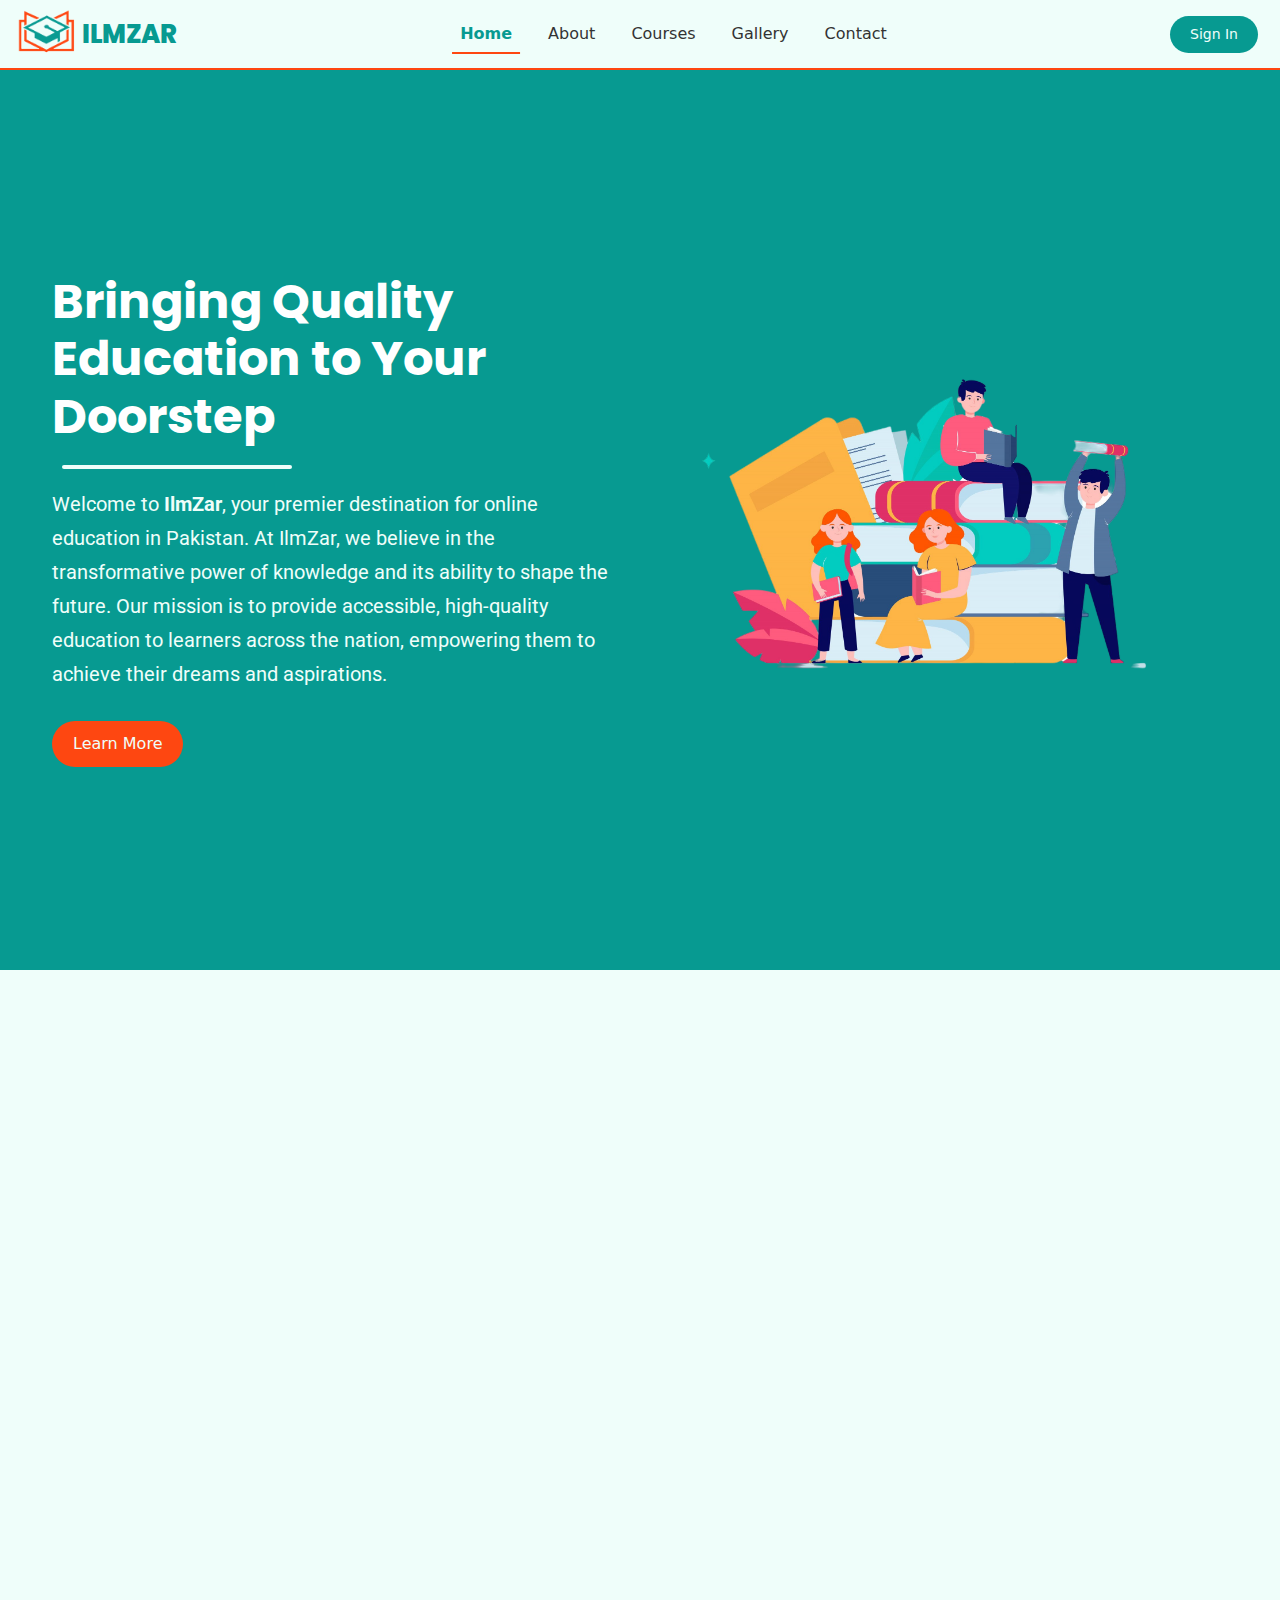
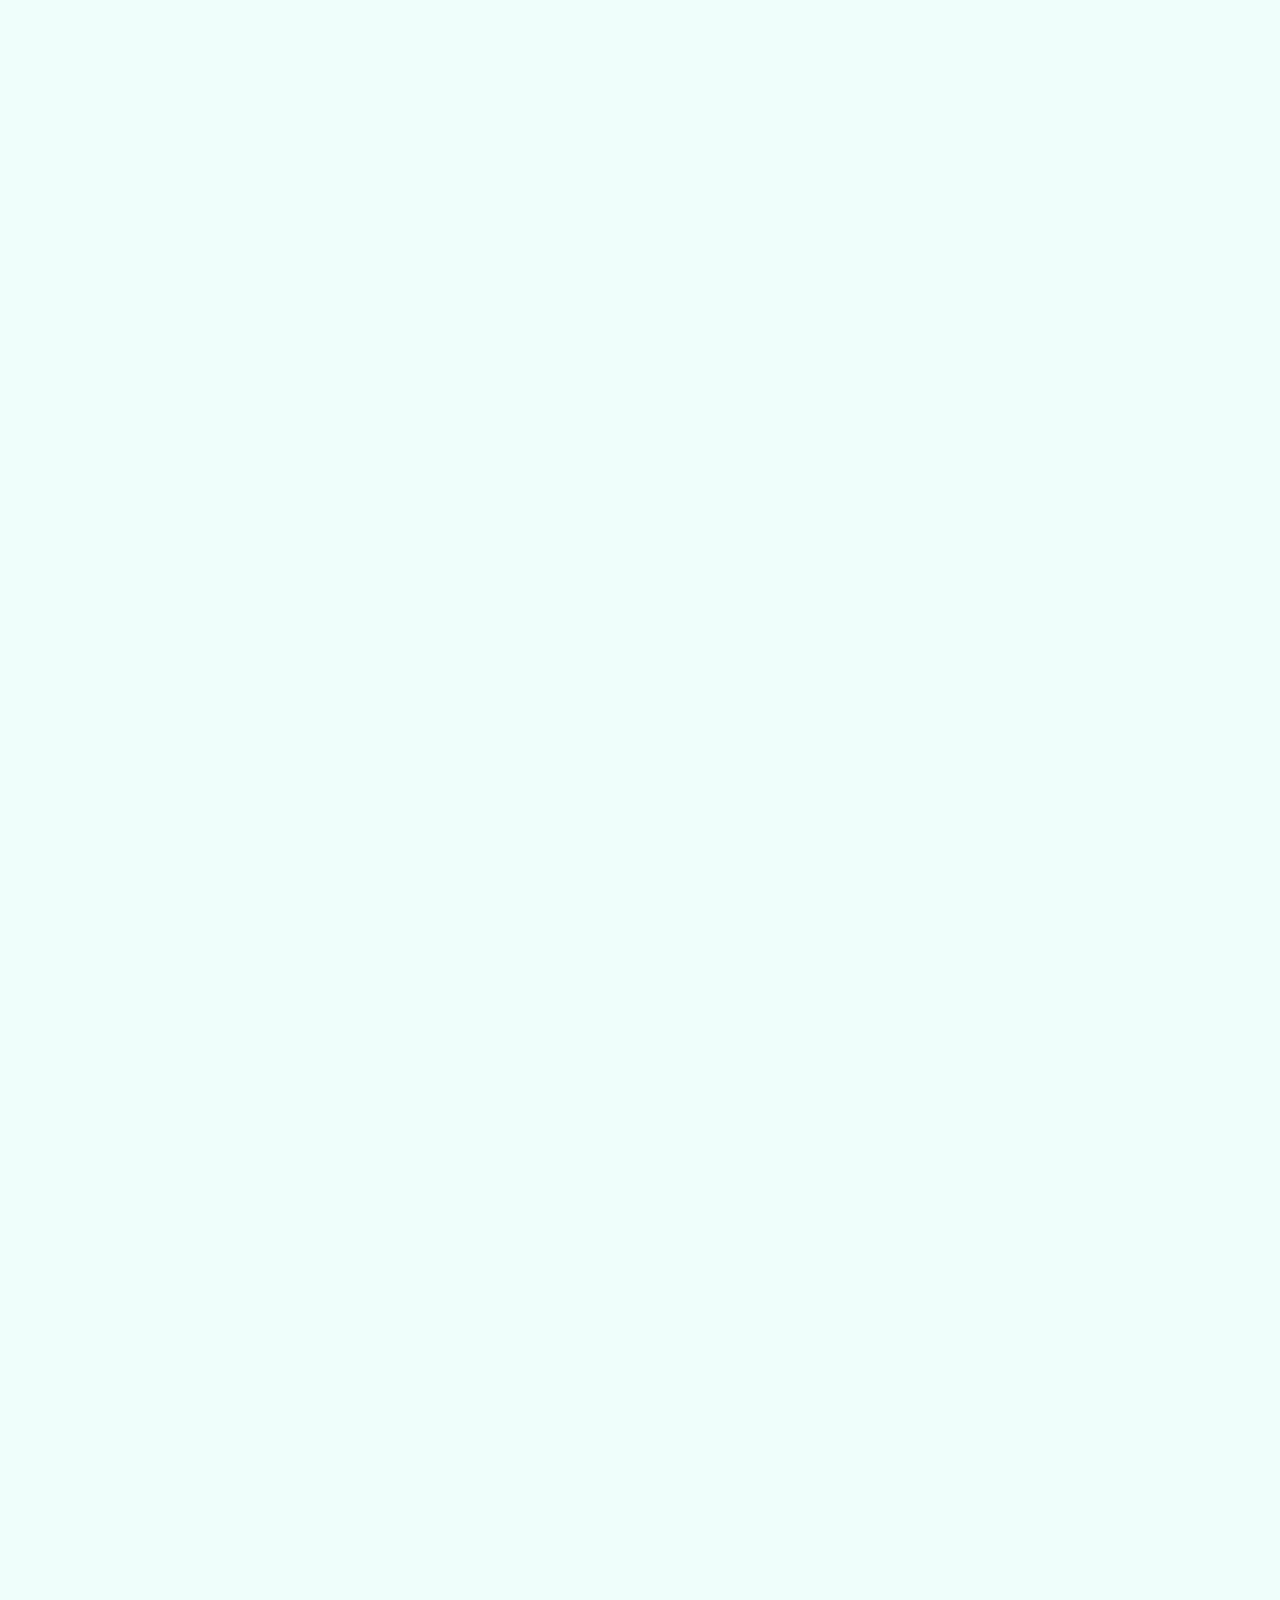
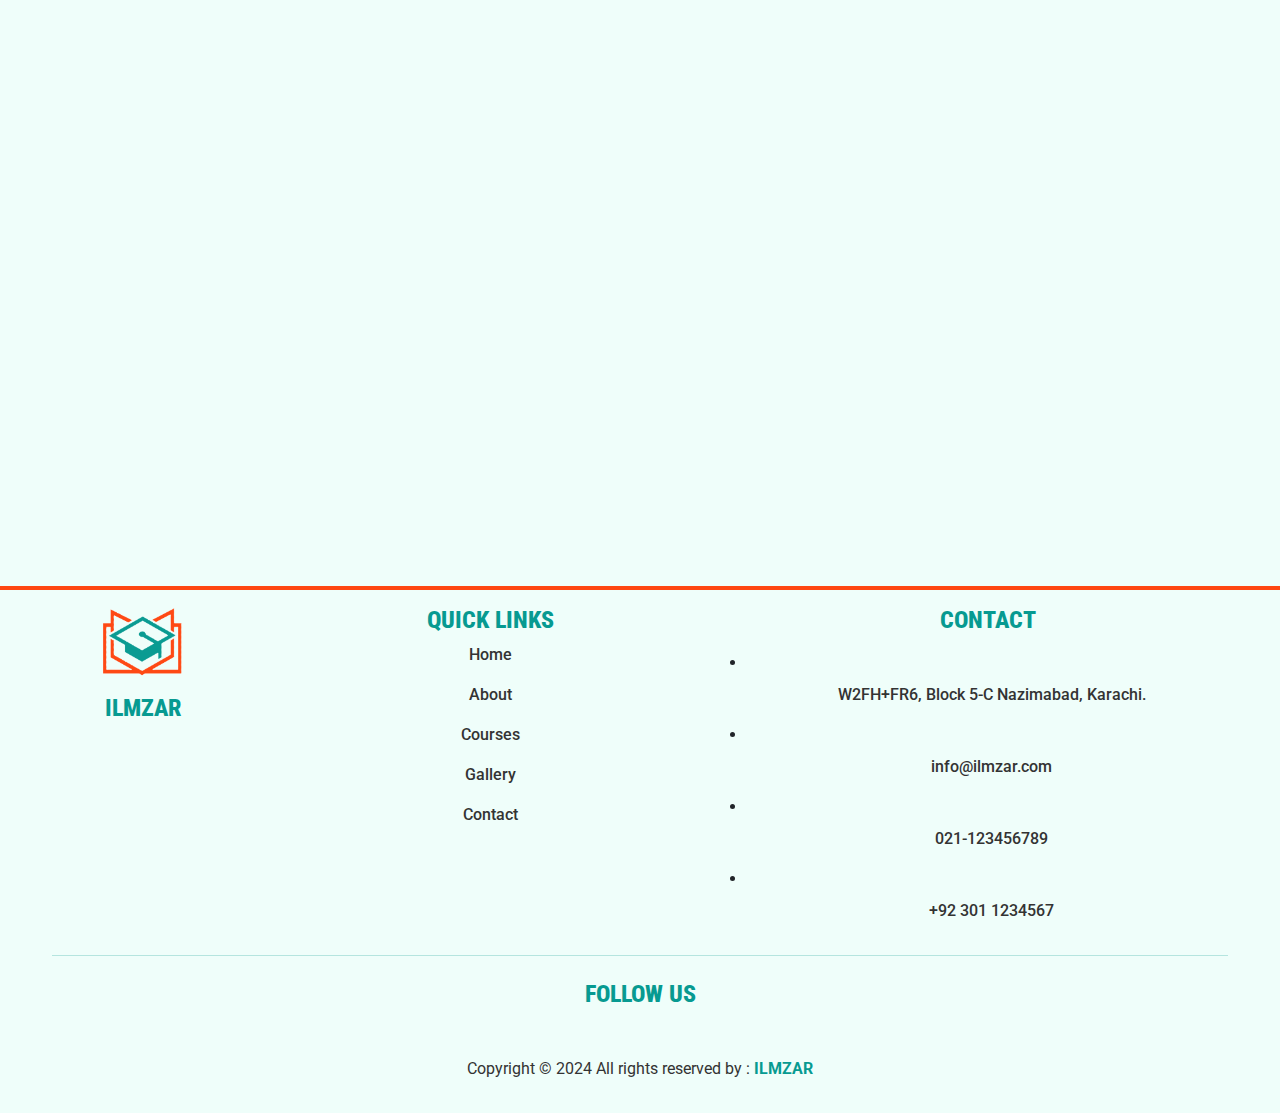
<file: index.html>
<!DOCTYPE html>
<html lang="en">
  <head>
    <meta charset="UTF-8" />
    <meta name="viewport" content="width=device-width, initial-scale=1.0" />
    <!-- FontAwesome CDN -->
    <link
      rel="stylesheet"
      href="https://cdnjs.cloudflare.com/ajax/libs/font-awesome/6.6.0/css/all.min.css"
      integrity="sha512-Kc323vGBEqzTmouAECnVceyQqyqdsSiqLQISBL29aUW4U/M7pSPA/gEUZQqv1cwx4OnYxTxve5UMg5GT6L4JJg=="
      crossorigin="anonymous"
      referrerpolicy="no-referrer"
    />
    <!-- Google Fonts -->
    <link rel="preconnect" href="https://fonts.googleapis.com" />
    <link rel="preconnect" href="https://fonts.gstatic.com" crossorigin />
    <link
      href="https://fonts.googleapis.com/css2?family=Poppins:ital,wght@0,100;0,200;0,300;0,400;0,500;0,600;0,700;0,800;0,900;1,100;1,200;1,300;1,400;1,500;1,600;1,700;1,800;1,900&family=Roboto+Condensed:ital,wght@0,100..900;1,100..900&family=Roboto:ital,wght@0,100;0,300;0,400;0,500;0,700;0,900;1,100;1,300;1,400;1,500;1,700;1,900&display=swap"
      rel="stylesheet"
    />
    <!-- Bootstrap CDN -->
    <link
      href="https://cdn.jsdelivr.net/npm/bootstrap@5.3.3/dist/css/bootstrap.min.css"
      rel="stylesheet"
      integrity="sha384-QWTKZyjpPEjISv5WaRU9OFeRpok6YctnYmDr5pNlyT2bRjXh0JMhjY6hW+ALEwIH"
      crossorigin="anonymous"
    />
    <!-- Animate.css -->
    <link
      href="https://cdnjs.cloudflare.com/ajax/libs/animate.css/4.1.1/animate.min.css"
      rel="stylesheet"
    />
    <!-- Custom CSS -->
    <link rel="stylesheet" href="./css/main.css" />
    <!-- Title Logo -->
    <link rel="icon" href="./images/mini-logo.png" type="image/x-icon" />
    <title>IlmZar | Bringing Quality Education to Your Doorstep</title>
  </head>

  <body>
    <!-- NavBar Start -->
    <nav class="navbar navbar-expand-lg absolute-top">
      <div class="container-fluid">
        <a class="navbar-brand" href="index.html">
          <img src="./images/logo.png" alt="Logo" class="brand-logo" />
          ILMZAR
        </a>
        <div
          class="offcanvas offcanvas-end"
          id="offcanvasNavbar"
          aria-labelledby="offcanvasNavbarLabel"
        >
          <div class="offcanvas-header">
            <h5 class="offcanvas-title" id="offcanvasNavbarLabel">IlmZar</h5>
            <button
              type="button"
              class="btn-close"
              data-bs-dismiss="offcanvas"
              aria-label="Close"
            ></button>
          </div>
          <div class="offcanvas-body">
            <ul class="navbar-nav justify-content-center flex-grow-1 pe-3">
              <li class="nav-item">
                <a
                  class="nav-link fw-bold active"
                  aria-current="page"
                  href="index.html"
                  >Home</a
                >
              </li>
              <li class="nav-item">
                <a class="nav-link" href="about.html">About</a>
              </li>
              <li class="nav-item">
                <a class="nav-link" href="courses.html">Courses</a>
              </li>
              <li class="nav-item">
                <a class="nav-link" href="gallery.html">Gallery</a>
              </li>
              <li class="nav-item">
                <a class="nav-link" href="contact.html">Contact</a>
              </li>
            </ul>
          </div>
        </div>
        <div class="d-flex align-items-center">
          <a href="signin.html" class="signin-button" target="_blank"
            >Sign In</a
          >
          <button
            class="navbar-toggler"
            type="button"
            data-bs-toggle="offcanvas"
            data-bs-target="#offcanvasNavbar"
            aria-controls="offcanvasNavbar"
            aria-label="Toggle navigation"
          >
            <span class="navbar-toggler-icon"></span>
          </button>
        </div>
      </div>
    </nav>
    <!-- NavBar End-->

    <!-- Hero Section -->
    <section class="hero-section">
      <div class="container">
        <div class="row">
          <div
            class="col-12 col-lg-6 order-lg-2 wow animate__animated animate__fadeInRightBig"
            data-wow-delay="0.9s"
          >
            <img
              src="images/hero.png"
              class="hero-img img-fluid"
              alt="Educational Resources"
            />
          </div>
          <div
            class="col-12 col-lg-6 order-lg-1 wow animate__animated animate__fadeInLeftBig"
            data-wow-delay="0.5s"
          >
            <h1 class="text-white fw-bold display-4">
              Bringing Quality Education to Your Doorstep
            </h1>
            <p>
              Welcome to <strong>IlmZar</strong>, your premier destination for
              online education in Pakistan. At IlmZar, we believe in the
              transformative power of knowledge and its ability to shape the
              future. Our mission is to provide accessible, high-quality
              education to learners across the nation, empowering them to
              achieve their dreams and aspirations.
            </p>
            <a href="about.html" class="btn">Learn More</a>
          </div>
        </div>
      </div>
    </section>
    <!-- Hero Section -->

    <!-- Team Member Start -->
    <div class="container mt-5">
      <h1
        class="heading-title wow animate__animated animate__zoomIn"
        data-wow-delay="0.3s"
      >
        Meet Our Team
      </h1>
      <div class="row">
        <div
          class="col-md-6 mb-4 wow animate__animated animate__zoomIn"
          data-wow-delay="0.5s"
        >
          <div class="card team-card">
            <img
              src="./images/teammember.png"
              class="card-img-top"
              alt="Team Member 1"
            />
            <div class="card-body text-center">
              <h4 class="card-title">Shahroze Ayyaz Khan</h4>
              <p class="position">Team Leader</p>
              <p class="description">
                Shahroze Ayyaz Khan is our inspiring leader, guiding us with his
                passion and dedication. He created our homepage, about, course and contact
                page, making sure they are welcoming and easy to navigate.
              </p>
            </div>
          </div>
        </div>

        <div
          class="col-md-6 mb-4 wow animate__animated animate__zoomIn"
          data-wow-delay="0.9s"
        >
          <div class="card team-card">
            <img
              src="./images/teammember.png"
              class="card-img-top"
              alt="Team Member 3"
            />
            <div class="card-body text-center">
              <h4 class="card-title">Fahad Khan</h4>
              <p class="position">Team Member</p>
              <p class="description">
                Fahad Khan is our go-to person for making things interactive and
                fun. He built our gallery and signin/signout pages, ensuring
                everyone has a smooth and enjoyable experience.
              </p>
            </div>
          </div>
        </div>
      </div>
    </div>

    <!-- Team Member -->

    <!-- Courses -->
    <section id="course">
      <div class="container py-5">
        <h1
          class="heading-title wow animate__animated animate__zoomIn"
          data-wow-delay="0.3s"
        >
          Popular Courses
        </h1>
        <div class="row row-cols-1 row-cols-md-2 row-cols-lg-3 g-4">
          <div
            class="col wow animate__animated animate__zoomIn"
            data-wow-delay="0.5s"
          >
            <div class="card course-card">
              <img
                src="./images/courses/Web Development.png"
                class="card-img-top"
                alt="Course 1"
              />
              <div class="price-circle">Rs2000</div>
              <div class="card-body course-card-body">
                <h5 class="card-title">Web Development Bootcamp</h5>
                <p class="card-text">
                  Learn the fundamentals of web development including HTML, CSS,
                  and JavaScript. Build real-world projects and become a web
                  developer.
                </p>
              </div>
              <div class="card-footer course-card-footer">
                <a href="#" class="btn">Learn More</a>
              </div>
            </div>
          </div>
          <div
            class="col wow animate__animated animate__zoomIn"
            data-wow-delay="0.7s"
          >
            <div class="card course-card">
              <img
                src="./images/courses/Cyber Security Fundamentals.png"
                class="card-img-top"
                alt="Course 2"
              />
              <div class="price-circle">Rs2500</div>
              <div class="card-body course-card-body">
                <h5 class="card-title">Cyber Security Fundamentals</h5>
                <p class="card-text">
                  Understand the basics of cyber security. Learn about network
                  security, threat analysis, and how to protect against cyber
                  threats.
                </p>
              </div>
              <div class="card-footer course-card-footer">
                <a href="#" class="btn">Learn More</a>
              </div>
            </div>
          </div>
          <div
            class="col wow animate__animated animate__zoomIn"
            data-wow-delay="0.9s"
          >
            <div class="card course-card">
              <img
                src="./images/courses/Graphic Design Essentials.png"
                class="card-img-top"
                alt="Course 3"
              />
              <div class="price-circle">Rs2500</div>
              <div class="card-body course-card-body">
                <h5 class="card-title">Graphic Design Essentials</h5>
                <p class="card-text">
                  Learn the principles of graphic design, including typography,
                  color theory, and digital illustration. Create stunning
                  visuals for various media.
                </p>
              </div>
              <div class="card-footer course-card-footer">
                <a href="#" class="btn">Learn More</a>
              </div>
            </div>
          </div>
        </div>
      </div>
    </section>

    <!-- Courses -->

    <!-- How It Works -->
    <section class="how-it-works">
      <div class="container mt-5 text-center">
        <h1
          class="heading-title wow animate__animated animate__zoomIn"
          data-wow-delay="0.3s"
        >
          How It Works
        </h1>
        <div class="row">
          <div
            class="col-md-4 wow animate__animated animate__zoomIn"
            data-wow-delay="0.5s"
          >
            <div class="step-item">
              <div class="step-icon"><i class="fas fa-book-open"></i></div>
              <h3>Step 1</h3>
              <p>Choose your course.</p>
            </div>
          </div>
          <div
            class="col-md-4 wow animate__animated animate__zoomIn"
            data-wow-delay="0.7s"
          >
            <div class="step-item">
              <div class="step-icon"><i class="fas fa-user-graduate"></i></div>
              <h3>Step 2</h3>
              <p>Enroll and start learning.</p>
            </div>
          </div>
          <div
            class="col-md-4 wow animate__animated animate__zoomIn"
            data-wow-delay="0.9s"
          >
            <div class="step-item">
              <div class="step-icon"><i class="fas fa-certificate"></i></div>
              <h3>Step 3</h3>
              <p>Complete the course and get certified.</p>
            </div>
          </div>
        </div>
      </div>
    </section>

    <!-- Testimonials -->
    <section
      class="testimonial-section mt-5 wow animate__animated animate__zoomIn"
      data-wow-delay="0.1s"
    >
      <div class="testimonial-overlay"></div>
      <div class="container testimonial-content">
        <h1
          class="heading-title-light wow animate__animated animate__zoomIn"
          data-wow-delay="0.3s"
        >
          Testimonials
        </h1>
        <div class="row">
          <div
            class="col-md-4 wow animate__animated animate__zoomIn"
            data-wow-delay="0.5s"
          >
            <div class="testimonial-item">
              <img src="./images/male-avator.jpg" alt="Person 1" />
              <blockquote>
                "This course transformed my career. The instructors were
                incredibly knowledgeable and supportive throughout."
              </blockquote>
              <cite>John Doe, Web Developer</cite>
            </div>
          </div>
          <div
            class="col-md-4 wow animate__animated animate__zoomIn"
            data-wow-delay="0.7s"
          >
            <div class="testimonial-item">
              <img src="./images/female-avator.jpg" alt="Person 2" />
              <blockquote>
                "An amazing learning experience! The hands-on projects helped me
                gain practical skills quickly."
              </blockquote>
              <cite>Jane Smith, Data Scientist</cite>
            </div>
          </div>
          <div
            class="col-md-4 wow animate__animated animate__zoomIn"
            data-wow-delay="0.9s"
          >
            <div class="testimonial-item">
              <img src="/images/male-avator.jpg" alt="Person 3" />
              <blockquote>
                "Highly recommended for anyone looking to advance their skills.
                The support and resources were top-notch."
              </blockquote>
              <cite>Michael Brown, Cyber Security Expert</cite>
            </div>
          </div>
        </div>
      </div>
    </section>
    <!-- Testimonials -->

    <!--Footer Start-->
    <div id="footer" class="container-fluid pt-3 pb-3">
      <div class="container text-center">
        <div class="row g-3">
          <div class="col-lg-2 col-xl-2 col-md-2 col-sm-6 mx-auto mt-3">
            <img
              class="footer-logo img-fluid"
              src="images/logo.png"
              alt="No Image Found"
            />
            <h4 class="footer-heading mt-2">ILMZAR</h4>
          </div>

          <div class="col-lg-5 col-xl-5 col-md-5 col-sm-6 mx-auto mt-3">
            <h4 class="footer-heading">Quick Links</h4>
            <p class="footer-text"><a href="index.html">Home</a></p>
            <p class="footer-text"><a href="about.html">About</a></p>
            <p class="footer-text"><a href="courses.html">Courses</a></p>
            <p class="footer-text"><a href="gallery.html">Gallery</a></p>
            <p class="footer-text"><a href="contact.html">Contact</a></p>
          </div>

          <div class="col-lg-5 col-xl-5 col-md-5 col-sm-6 mx-auto mt-3">
            <h4 class="footer-heading">Contact</h4>
            <p>
              <li class="fas fa-home mb-2 mr-3 footer-icon"></li>
              <span class="footer-text ms-2"
                >W2FH+FR6, Block 5-C Nazimabad, Karachi.</span
              >
            </p>
            <p>
              <li class="fas fa-envelope mb-2 mr-3 footer-icon"></li>
              <span class="footer-text ms-2">info@ilmzar.com</span>
            </p>
            <p>
              <li class="fas fa-phone mb-2 mr-3 footer-icon"></li>
              <span class="footer-text ms-2">021-123456789</span>
            </p>
            <p>
              <li class="fas fa-mobile mb-2 mr-3 footer-icon"></li>
              <span class="footer-text ms-2">+92 301 1234567</span>
            </p>
          </div>
        </div>
        <hr class="horizon mb-4" />

        <!-- Social Media Links Start -->
        <div class="row d-flex justify-content-center mb-4">
          <div class="col-auto">
            <h4 class="footer-heading">Follow Us</h4>
            <div class="social-media-links">
              <a
                href="https://facebook.com"
                class="social-icon facebook"
                target="_blank"
              >
                <i class="fab fa-facebook-f"></i>
              </a>
              <a
                href="https://twitter.com"
                class="social-icon twitter"
                target="_blank"
              >
                <i class="fab fa-twitter"></i>
              </a>
              <a
                href="https://instagram.com"
                class="social-icon instagram"
                target="_blank"
              >
                <i class="fab fa-instagram"></i>
              </a>
              <a
                href="https://linkedin.com"
                class="social-icon linkedin"
                target="_blank"
              >
                <i class="fab fa-linkedin-in"></i>
              </a>
            </div>
          </div>
        </div>
        <!-- Social Media Links End -->

        <div class="row d-flex justify-content-center">
          <div>
            <p class="Copyright">
              Copyright &copy; 2024 All rights reserved by :
              <strong class="footer-name">ILMZAR</strong>
            </p>
          </div>
        </div>
      </div>
    </div>
    <!--Footer End-->

    <script
      src="https://cdn.jsdelivr.net/npm/bootstrap@5.3.3/dist/js/bootstrap.bundle.min.js"
      integrity="sha384-YvpcrYf0tY3lHB60NNkmXc5s9fDVZLESaAA55NDzOxhy9GkcIdslK1eN7N6jIeHz"
      crossorigin="anonymous"
    ></script>
    <script
      src="https://cdnjs.cloudflare.com/ajax/libs/jquery/3.7.1/jquery.min.js"
      integrity="sha512-v2CJ7UaYy4JwqLDIrZUI/4hqeoQieOmAZNXBeQyjo21dadnwR+8ZaIJVT8EE2iyI61OV8e6M8PP2/4hpQINQ/g=="
      crossorigin="anonymous"
      referrerpolicy="no-referrer"
    ></script>
    <!--JS Libraries-->
    <!-- WOW.js -->
    <script src="https://cdnjs.cloudflare.com/ajax/libs/wow/1.1.2/wow.min.js"></script>
    <script>
      new WOW().init();
    </script>
  </body>
</html>
</file>
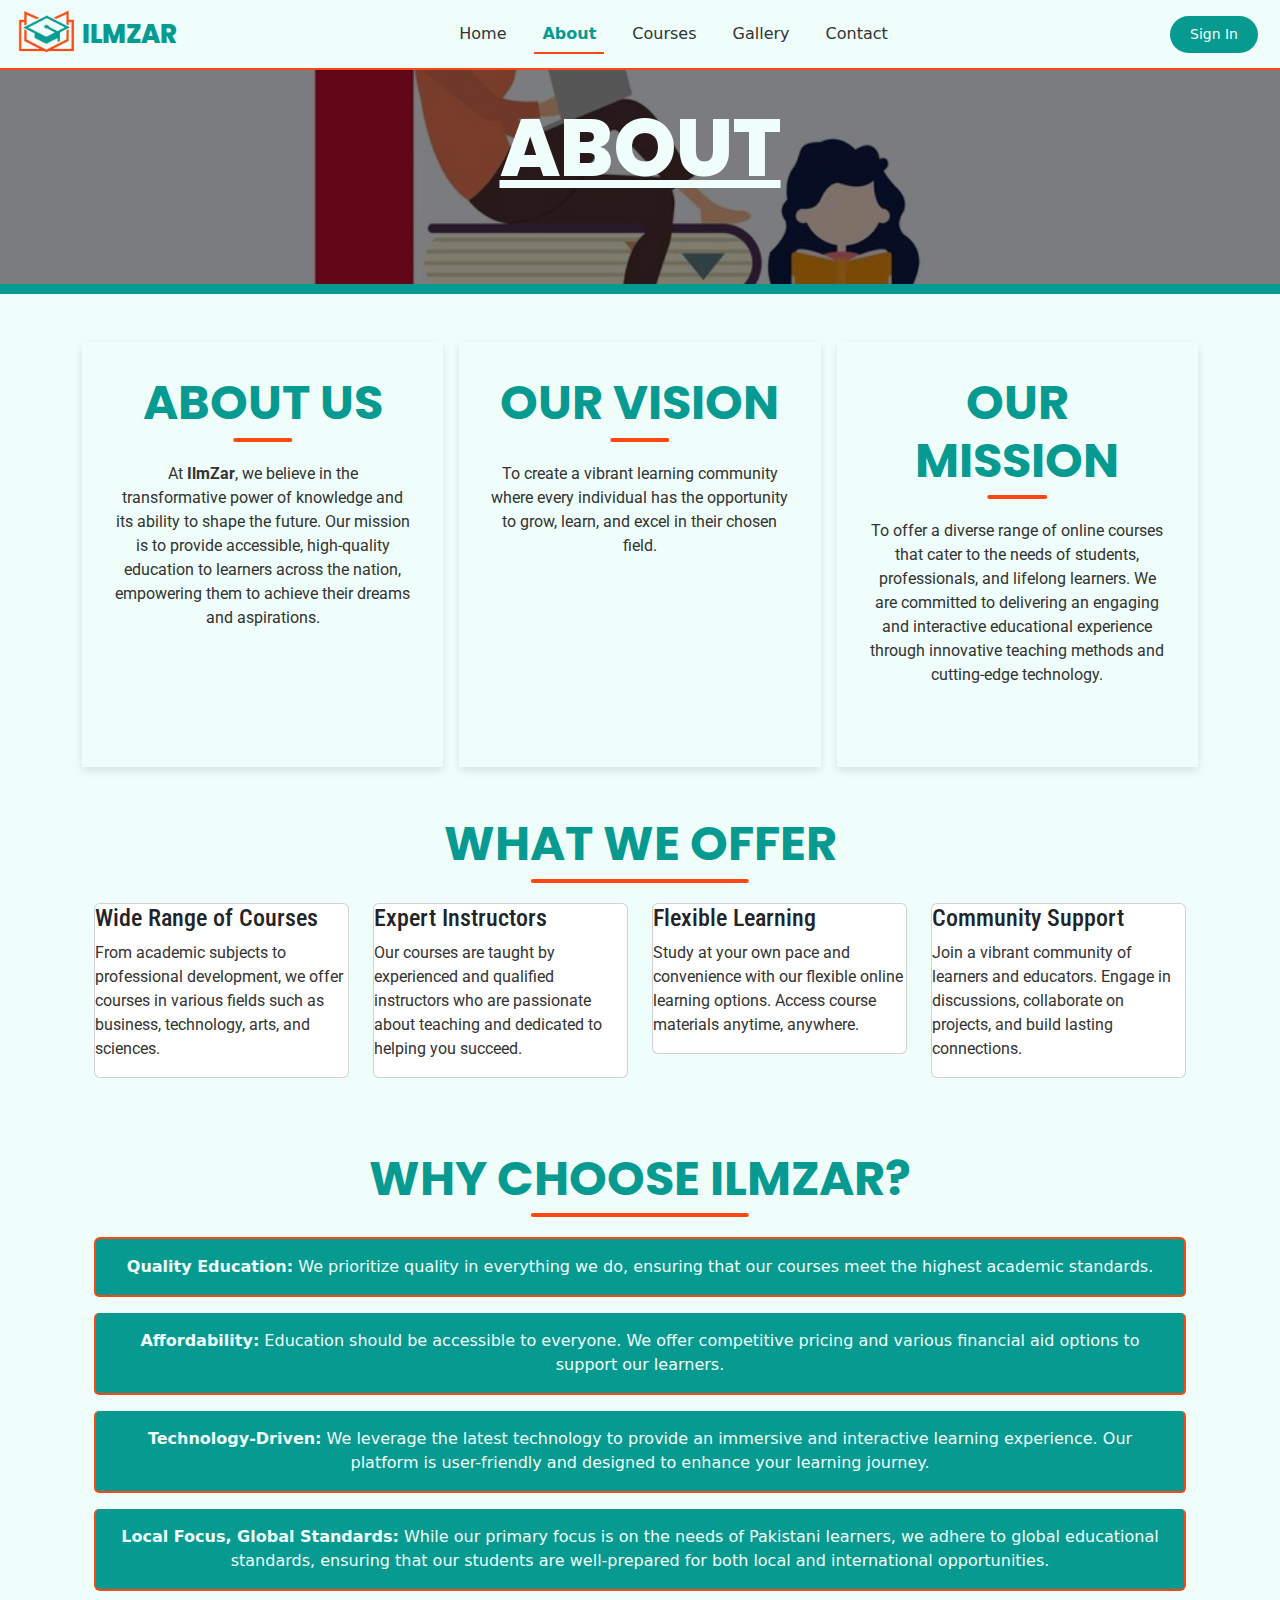
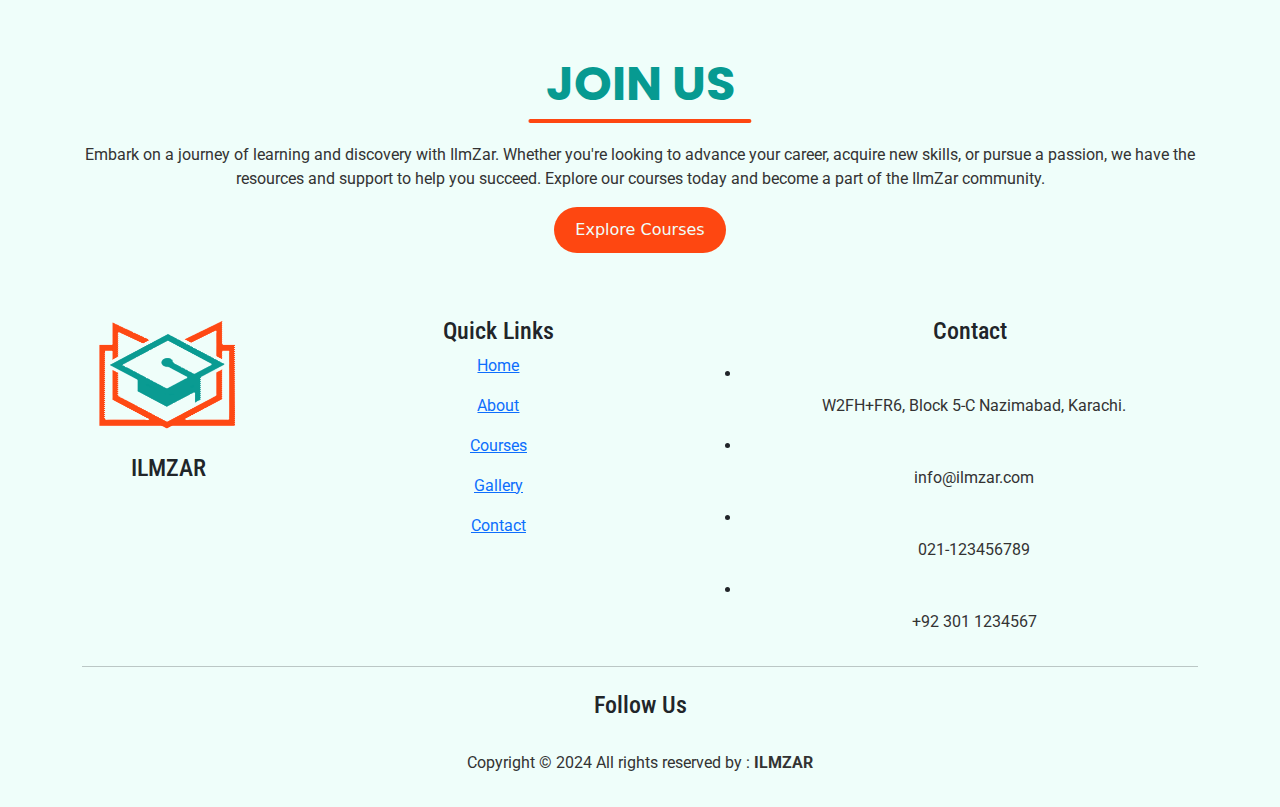
<file: about.html>
<!DOCTYPE html>
<html lang="en">
  <head>
    <meta charset="UTF-8" />
    <meta name="viewport" content="width=device-width, initial-scale=1.0" />
    <!-- Font Awesome CDN -->
    <link
      rel="stylesheet"
      href="https://cdnjs.cloudflare.com/ajax/libs/font-awesome/6.6.0/css/all.min.css"
      integrity="sha512-Kc323vGBEqzTmouAECnVceyQqyqdsSiqLQISBL29aUW4U/M7pSPA/gEUZQqv1cwx4OnYxTxve5UMg5GT6L4JJg=="
      crossorigin="anonymous"
      referrerpolicy="no-referrer"
    />
    <!-- Bootstrap CDN -->
    <link
      href="https://cdn.jsdelivr.net/npm/bootstrap@5.3.3/dist/css/bootstrap.min.css"
      rel="stylesheet"
      integrity="sha384-QWTKZyjpPEjISv5WaRU9OFeRpok6YctnYmDr5pNlyT2bRjXh0JMhjY6hW+ALEwIH"
      crossorigin="anonymous"
    />
    <link rel="preconnect" href="https://fonts.googleapis.com" />
    <link rel="preconnect" href="https://fonts.gstatic.com" crossorigin />
    <link
      href="https://fonts.googleapis.com/css2?family=Poppins:ital,wght@0,100;0,200;0,300;0,400;0,500;0,600;0,700;0,800;0,900;1,100;1,200;1,300;1,400;1,500;1,600;1,700;1,800;1,900&family=Roboto+Condensed:ital,wght@0,100..900;1,100..900&family=Roboto:ital,wght@0,100;0,300;0,400;0,500;0,700;0,900;1,100;1,300;1,400;1,500;1,700;1,900&display=swap"
      rel="stylesheet"
    />
    <!-- Animate.css -->
    <link
      href="https://cdnjs.cloudflare.com/ajax/libs/animate.css/4.1.1/animate.min.css"
      rel="stylesheet"
    />
    <!-- Custom CSS -->
    <link rel="stylesheet" href="./css/about.css" />
    <!-- Title Logo -->
    <link rel="icon" href="./images/mini-logo.png" type="image/x-icon" />
    <title>About | IlmZar</title>
  </head>
  <body>
    <!-- NavBar Start -->
    <nav class="navbar navbar-expand-lg fixed-top">
      <div class="container-fluid">
        <a class="navbar-brand" href="index.html">
          <img src="./images/logo.png" alt="Logo" class="brand-logo" />
          ILMZAR
        </a>
        <div
          class="offcanvas offcanvas-end"
          id="offcanvasNavbar"
          aria-labelledby="offcanvasNavbarLabel"
        >
          <div class="offcanvas-header">
            <h5 class="offcanvas-title" id="offcanvasNavbarLabel">IlmZar</h5>
            <button
              type="button"
              class="btn-close"
              data-bs-dismiss="offcanvas"
              aria-label="Close"
            ></button>
          </div>
          <div class="offcanvas-body">
            <ul class="navbar-nav justify-content-center flex-grow-1 pe-3">
              <li class="nav-item">
                <a class="nav-link" href="index.html">Home</a>
              </li>
              <li class="nav-item">
                <a
                  class="nav-link fw-bold active"
                  aria-current="page"
                  href="about.html"
                  >About</a
                >
              </li>
              <li class="nav-item">
                <a class="nav-link" href="courses.html">Courses</a>
              </li>
              <li class="nav-item">
                <a class="nav-link" href="gallery.html">Gallery</a>
              </li>
              <li class="nav-item">
                <a class="nav-link" href="contact.html">Contact</a>
              </li>
            </ul>
          </div>
        </div>
        <div class="d-flex align-items-center">
          <a href="signin.html" class="signin-button">Sign In</a>
          <button
            class="navbar-toggler"
            type="button"
            data-bs-toggle="offcanvas"
            data-bs-target="#offcanvasNavbar"
            aria-controls="offcanvasNavbar"
            aria-label="Toggle navigation"
          >
            <span class="navbar-toggler-icon"></span>
          </button>
        </div>
      </div>
    </nav>
    <!-- NavBar End-->
    <!-- Breadcrumbs Start -->
    <div class="breadcrumbs">
      <div
        class="page-header d-flex align-items-center"
        style="background-image: url('images/breadcrumb.jpg')"
      >
        <div class="container position-relative">
          <div class="row d-flex justify-content-center">
            <div
              class="text-center wow animate__animated animate__slideInDown"
              data-wow-delay="0.3s"
            >
              <h2>About</h2>
            </div>
          </div>
        </div>
      </div>
    </div>
    <!-- Breadcrumbs End -->

    <!--About -->
    <section class="about py-5">
      <div class="container">
        <div class="about-cards-container">
          <div
            class="about-card wow animate__animated animate__zoomIn"
            data-wow-delay="0.5s"
          >
            <div class="card-body">
              <h2 class="heading-title">About Us</h2>
              <p class="mb-5">
                At <strong>IlmZar</strong>, we believe in the transformative
                power of knowledge and its ability to shape the future. Our
                mission is to provide accessible, high-quality education to
                learners across the nation, empowering them to achieve their
                dreams and aspirations.
              </p>
            </div>
          </div>

          <div
            class="about-card wow animate__animated animate__zoomIn"
            data-wow-delay="0.7s"
          >
            <div class="card-body">
              <h2 class="heading-title">Our Vision</h2>
              <p class="mb-5">
                To create a vibrant learning community where every individual
                has the opportunity to grow, learn, and excel in their chosen
                field.
              </p>
            </div>
          </div>

          <div
            class="about-card wow animate__animated animate__zoomIn"
            data-wow-delay="0.9s"
          >
            <div class="card-body">
              <h2 class="heading-title">Our Mission</h2>
              <p class="mb-5">
                To offer a diverse range of online courses that cater to the
                needs of students, professionals, and lifelong learners. We are
                committed to delivering an engaging and interactive educational
                experience through innovative teaching methods and cutting-edge
                technology.
              </p>
            </div>
          </div>
        </div>

         <div class="container mt-5">
          <h2
            class="heading-title mt-5 wow animate__animated animate__zoomIn"
            data-wow-delay="0.3s"
          >
            What We Offer
          </h2>
          <div class="row">
            <div
              class="col-md-6 col-lg-3 mb-4 wow animate__animated animate__zoomIn"
              data-wow-delay="0.5s"
            >
              <div class="card offer-card">
                <div class="body-card">
                  <h4>Wide Range of Courses</h4>
                  <p>
                    From academic subjects to professional development, we offer
                    courses in various fields such as business, technology,
                    arts, and sciences.
                  </p>
                </div>
              </div>
            </div>
            <div
              class="col-md-6 col-lg-3 mb-4 wow animate__animated animate__zoomIn"
              data-wow-delay="0.5s"
            >
              <div class="card offer-card">
                <div class="body-card">
                  <h4>Expert Instructors</h4>
                  <p>
                    Our courses are taught by experienced and qualified
                    instructors who are passionate about teaching and dedicated
                    to helping you succeed.
                  </p>
                </div>
              </div>
            </div>
            <div
              class="col-md-6 col-lg-3 mb-4 wow animate__animated animate__zoomIn"
              data-wow-delay="0.5s"
            >
              <div class="card offer-card">
                <div class="body-card">
                  <h4>Flexible Learning</h4>
                  <p>
                    Study at your own pace and convenience with our flexible
                    online learning options. Access course materials anytime,
                    anywhere.
                  </p>
                </div>
              </div>
            </div>
            <div
              class="col-md-6 col-lg-3 mb-4 wow animate__animated animate__zoomIn"
              data-wow-delay="0.5s"
            >
              <div class="card offer-card">
                <div class="body-card">
                  <h4>Community Support</h4>
                  <p>
                    Join a vibrant community of learners and educators. Engage
                    in discussions, collaborate on projects, and build lasting
                    connections.
                  </p>
                </div>
              </div>
            </div>
          </div>
        </div>
        <div class="container mt-5">
          <h2
            class="heading-title wow animate__animated animate__zoomIn"
            data-wow-delay="0.3s"
          >
            Why Choose IlmZar?
          </h2>
          <ul
            class="list-group why-choose-list wow animate__animated animate__zoomIn"
            data-wow-delay="0.7s"
          >
            <li class="list-group-item why-choose-item">
              <strong>Quality Education:</strong> We prioritize quality in
              everything we do, ensuring that our courses meet the highest
              academic standards.
            </li>
            <li class="list-group-item why-choose-item">
              <strong>Affordability:</strong> Education should be accessible to
              everyone. We offer competitive pricing and various financial aid
              options to support our learners.
            </li>
            <li class="list-group-item why-choose-item">
              <strong>Technology-Driven:</strong> We leverage the latest
              technology to provide an immersive and interactive learning
              experience. Our platform is user-friendly and designed to enhance
              your learning journey.
            </li>
            <li class="list-group-item why-choose-item">
              <strong>Local Focus, Global Standards:</strong> While our primary
              focus is on the needs of Pakistani learners, we adhere to global
              educational standards, ensuring that our students are
              well-prepared for both local and international opportunities.
            </li>
          </ul>
        </div>

        <div class="text-center mt-5">
          <h2
            class="heading-title wow animate__animated animate__zoomIn"
            data-wow-delay="0.3s"
          >
            Join Us
          </h2>
          <p
            class="wow animate__animated animate__zoomIn"
            data-wow-delay="0.5s"
          >
            Embark on a journey of learning and discovery with IlmZar. Whether
            you're looking to advance your career, acquire new skills, or pursue
            a passion, we have the resources and support to help you succeed.
            Explore our courses today and become a part of the IlmZar community.
          </p>
          <a
            href="courses.html"
            class="btn wow animate__animated animate__zoomIn"
            data-wow-delay="0.9s"
            >Explore Courses</a
          >
        </div>
      </div>
    </section>

    <!--Footer Start-->
    <div id="footer" class="container-fluid pt-3 pb-3">
      <div class="container text-center">
        <div class="row g-3">
          <div class="col-lg-2 col-xl-2 col-md-2 col-sm-6 mx-auto mt-3">
            <img
              class="footer-logo img-fluid"
              src="images/logo.png"
              alt="No Image Found"
            />
            <h4 class="footer-heading mt-2">ILMZAR</h4>
          </div>

          <div class="col-lg-5 col-xl-5 col-md-5 col-sm-6 mx-auto mt-3">
            <h4 class="footer-heading">Quick Links</h4>
            <p class="footer-text"><a href="index.html">Home</a></p>
            <p class="footer-text"><a href="about.html">About</a></p>
            <p class="footer-text"><a href="courses.html">Courses</a></p>
            <p class="footer-text"><a href="gallery.html">Gallery</a></p>
            <p class="footer-text"><a href="contact.html">Contact</a></p>
          </div>

          <div class="col-lg-5 col-xl-5 col-md-5 col-sm-6 mx-auto mt-3">
            <h4 class="footer-heading">Contact</h4>
            <p>
              <li class="fas fa-home mb-2 mr-3 footer-icon"></li>
              <span class="footer-text ms-2"
                >W2FH+FR6, Block 5-C Nazimabad, Karachi.</span
              >
            </p>
            <p>
              <li class="fas fa-envelope mb-2 mr-3 footer-icon"></li>
              <span class="footer-text ms-2">info@ilmzar.com</span>
            </p>
            <p>
              <li class="fas fa-phone mb-2 mr-3 footer-icon"></li>
              <span class="footer-text ms-2">021-123456789</span>
            </p>
            <p>
              <li class="fas fa-mobile mb-2 mr-3 footer-icon"></li>
              <span class="footer-text ms-2">+92 301 1234567</span>
            </p>
          </div>
        </div>
        <hr class="horizon mb-4" />

        <!-- Social Media Links Start -->
        <div class="row d-flex justify-content-center mb-4">
          <div class="col-auto">
            <h4 class="footer-heading">Follow Us</h4>
            <div class="social-media-links">
              <a
                href="https://facebook.com"
                class="social-icon facebook"
                target="_blank"
              >
                <i class="fab fa-facebook-f"></i>
              </a>
              <a
                href="https://twitter.com"
                class="social-icon twitter"
                target="_blank"
              >
                <i class="fab fa-twitter"></i>
              </a>
              <a
                href="https://instagram.com"
                class="social-icon instagram"
                target="_blank"
              >
                <i class="fab fa-instagram"></i>
              </a>
              <a
                href="https://linkedin.com"
                class="social-icon linkedin"
                target="_blank"
              >
                <i class="fab fa-linkedin-in"></i>
              </a>
            </div>
          </div>
        </div>
        <!-- Social Media Links End -->

        <div class="row d-flex justify-content-center">
          <div>
            <p class="Copyright">
              Copyright &copy; 2024 All rights reserved by :
              <strong class="footer-name">ILMZAR</strong>
            </p>
          </div>
        </div>
      </div>
    </div>
    <!--Footer End-->

    <!-- JS CDN -->
    <script
      src="https://cdn.jsdelivr.net/npm/bootstrap@5.3.3/dist/js/bootstrap.bundle.min.js"
      integrity="sha384-YvpcrYf0tY3lHB60NNkmXc5s9fDVZLESaAA55NDzOxhy9GkcIdslK1eN7N6jIeHz"
      crossorigin="anonymous"
    ></script>
    <script
      src="https://cdnjs.cloudflare.com/ajax/libs/jquery/3.7.1/jquery.min.js"
      integrity="sha512-v2CJ7UaYy4JwqLDIrZUI/4hqeoQieOmAZNXBeQyjo21dadnwR+8ZaIJVT8EE2iyI61OV8e6M8PP2/4hpQINQ/g=="
      crossorigin="anonymous"
      referrerpolicy="no-referrer"
    ></script>
    <!-- WOW.js -->
    <script src="https://cdnjs.cloudflare.com/ajax/libs/wow/1.1.2/wow.min.js"></script>
    <script>
      $(document).ready(function () {
        new WOW().init();
      });
    </script>
  </body>
</html>
</file>
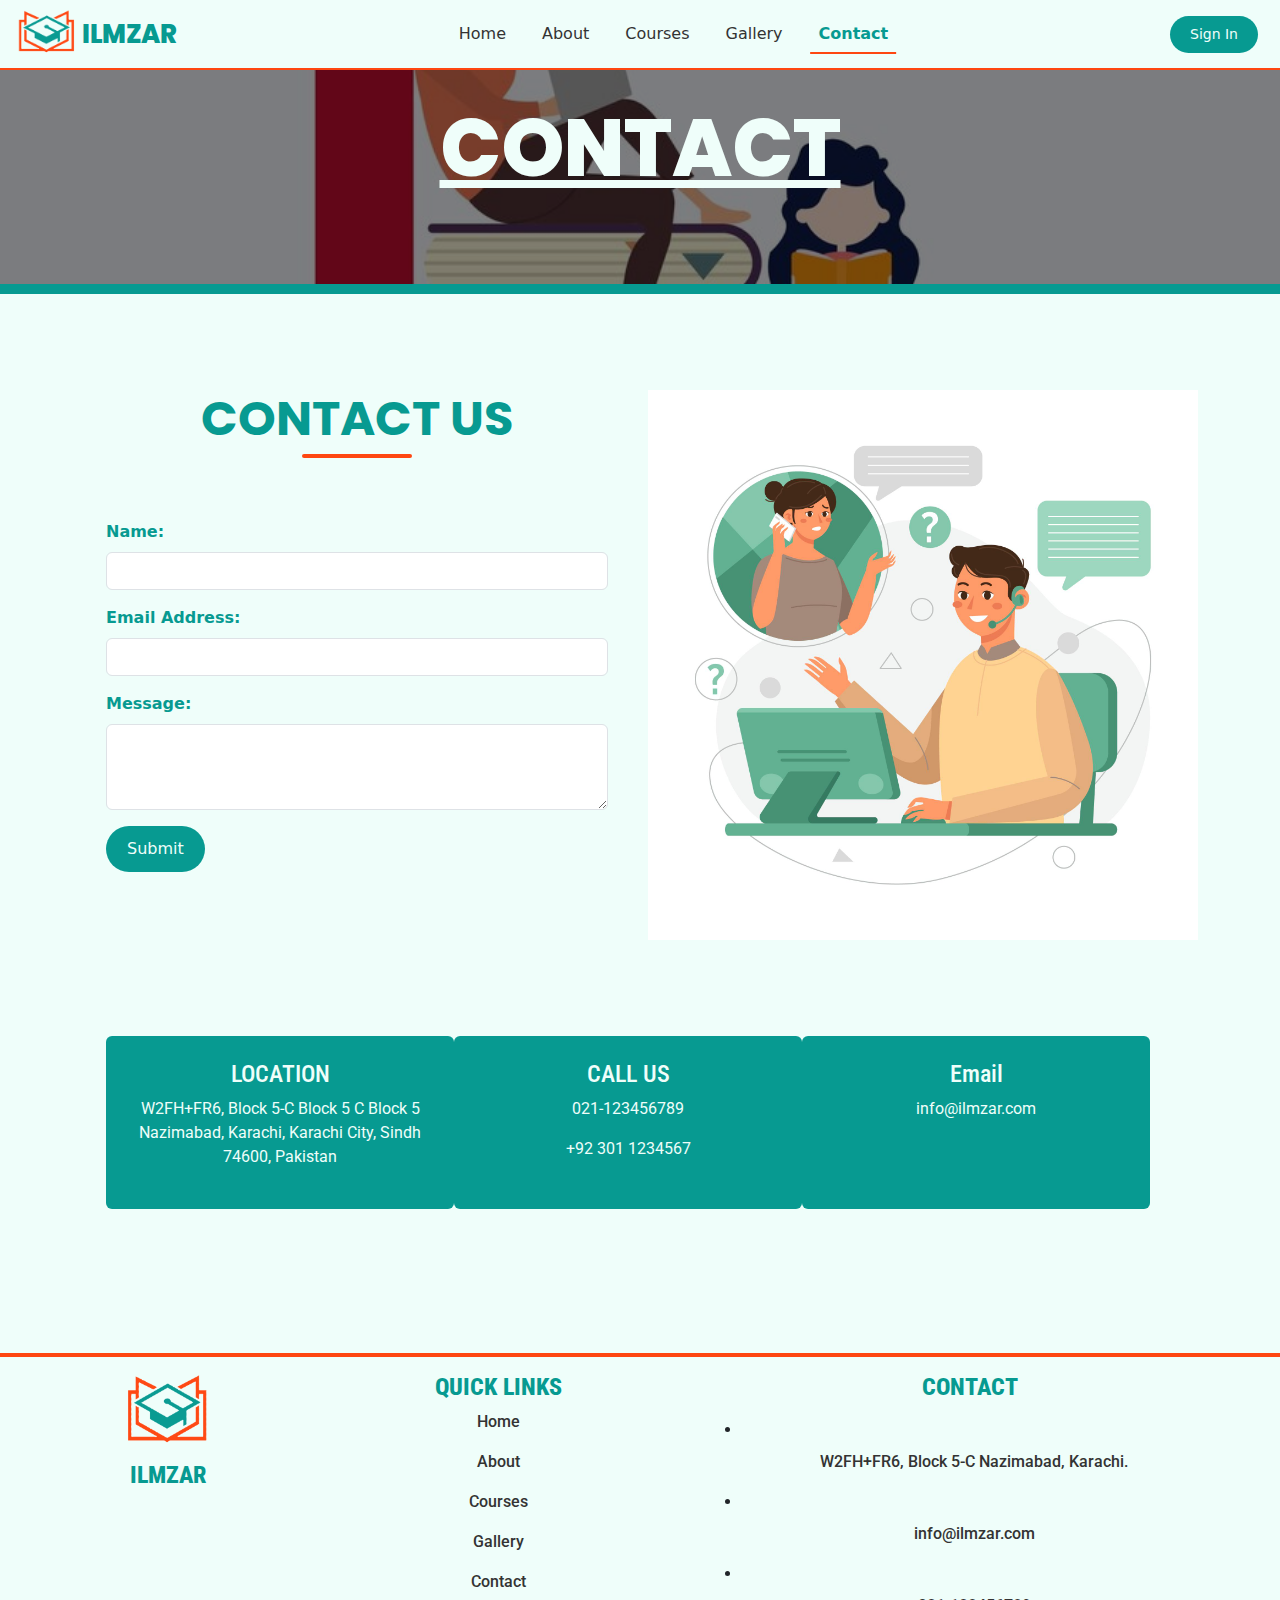
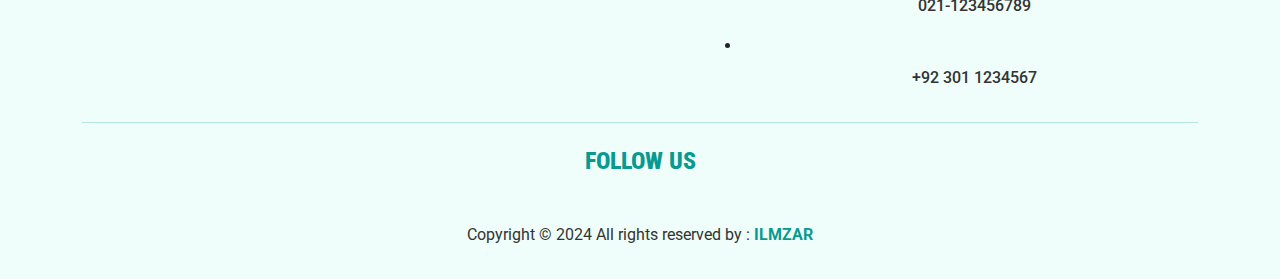
<file: contact.html>
<!DOCTYPE html>
<html lang="en">
  <head>
    <meta charset="UTF-8" />
    <meta name="viewport" content="width=device-width, initial-scale=1.0" />
    <!-- Font Awesome CDN -->
    <link
      rel="stylesheet"
      href="https://cdnjs.cloudflare.com/ajax/libs/font-awesome/6.6.0/css/all.min.css"
      integrity="sha512-Kc323vGBEqzTmouAECnVceyQqyqdsSiqLQISBL29aUW4U/M7pSPA/gEUZQqv1cwx4OnYxTxve5UMg5GT6L4JJg=="
      crossorigin="anonymous"
      referrerpolicy="no-referrer"
    />
    <!-- Bootstrap CDN -->
    <link
      href="https://cdn.jsdelivr.net/npm/bootstrap@5.3.3/dist/css/bootstrap.min.css"
      rel="stylesheet"
      integrity="sha384-QWTKZyjpPEjISv5WaRU9OFeRpok6YctnYmDr5pNlyT2bRjXh0JMhjY6hW+ALEwIH"
      crossorigin="anonymous"
    />
    <link rel="preconnect" href="https://fonts.googleapis.com" />
    <link rel="preconnect" href="https://fonts.gstatic.com" crossorigin />
    <link
      href="https://fonts.googleapis.com/css2?family=Poppins:ital,wght@0,100;0,200;0,300;0,400;0,500;0,600;0,700;0,800;0,900;1,100;1,200;1,300;1,400;1,500;1,600;1,700;1,800;1,900&family=Roboto+Condensed:ital,wght@0,100..900;1,100..900&family=Roboto:ital,wght@0,100;0,300;0,400;0,500;0,700;0,900;1,100;1,300;1,400;1,500;1,700;1,900&display=swap"
      rel="stylesheet"
    />
    <!-- Animate.css -->
    <link
      href="https://cdnjs.cloudflare.com/ajax/libs/animate.css/4.1.1/animate.min.css"
      rel="stylesheet"
    />
    <!-- Custom CSS -->
    <link rel="stylesheet" href="./css/contact.css" />
    <link rel="icon" href="./images/mini-logo.png" type="image/x-icon" />
    <title>Contact | IlmZar</title>
  </head>

  <body>
    <!-- NavBar Start -->
    <nav class="navbar navbar-expand-lg fixed-top">
      <div class="container-fluid">
        <a class="navbar-brand" href="#">
          <img src="images/logo.png" alt="Logo" class="brand-logo" />
          ILMZAR
        </a>
        <div
          class="offcanvas offcanvas-end"
          id="offcanvasNavbar"
          aria-labelledby="offcanvasNavbarLabel"
        >
          <div class="offcanvas-header">
            <h5 class="offcanvas-title" id="offcanvasNavbarLabel">IlmZar</h5>
            <button
              type="button"
              class="btn-close"
              data-bs-dismiss="offcanvas"
              aria-label="Close"
            ></button>
          </div>
          <div class="offcanvas-body">
            <ul class="navbar-nav justify-content-center flex-grow-1 pe-3">
              <li class="nav-item">
                <a class="nav-link" href="index.html">Home</a>
              </li>
              <li class="nav-item">
                <a class="nav-link" href="about.html">About</a>
              </li>
              <li class="nav-item">
                <a class="nav-link" href="courses.html">Courses</a>
              </li>
              <li class="nav-item">
                <a class="nav-link" href="gallery.html">Gallery</a>
              </li>
              <li class="nav-item">
                <a
                  class="nav-link fw-bold active"
                  aria-current="page"
                  href="contact.html"
                  >Contact</a
                >
              </li>
            </ul>
          </div>
        </div>
        <div class="d-flex align-items-center">
          <a href="signin.html" class="signin-button">Sign In</a>
          <button
            class="navbar-toggler"
            type="button"
            data-bs-toggle="offcanvas"
            data-bs-target="#offcanvasNavbar"
            aria-controls="offcanvasNavbar"
            aria-label="Toggle navigation"
          >
            <span class="navbar-toggler-icon"></span>
          </button>
        </div>
      </div>
    </nav>
    <!-- NavBar End-->

    <!-- Breadcrumbs Start -->
    <div class="breadcrumbs">
      <div
        class="page-header d-flex align-items-center"
        style="background-image: url('./images/breadcrumb.jpg')"
      >
        <div class="container position-relative">
          <div class="row d-flex justify-content-center">
            <div
              class="text-center wow animate__animated animate__slideInDown"
              data-wow-delay="0.3s"
            >
              <h2>Contact</h2>
            </div>
          </div>
        </div>
      </div>
    </div>
    <!-- Breadcrumbs End -->

    <!-- Contact Us Start -->
    <div class="container py-5">
      <div class="row py-5 g-3">
        <div class="col-12 col-md-6 wow animate__animated animate__zoomIn">
          <h1 class="heading-title wow animate__animated animate__zoomIn">
            Contact Us
          </h1>
          <form class="p-4 mt-5 wow animate__animated animate__zoomIn">
            <div class="mb-3">
              <label for="name" class="form-label">Name:</label>
              <input type="text" class="form-control" id="name" />
            </div>
            <div class="mb-3">
              <label for="email" class="form-label">Email Address:</label>
              <input type="email" class="form-control" id="email" />
            </div>
            <div class="mb-3">
              <label for="message" class="form-label">Message:</label>
              <textarea class="form-control" id="message" rows="3"></textarea>
            </div>
            <div class="mb-3">
              <button class="btn">Submit</button>
            </div>
          </form>
        </div>
        <div class="col-12 col-md-6 wow animate__animated animate__zoomIn">
          <img
            src="./images/Contact-us.jpg"
            class="img-fluid"
            alt="Contact Us"
          />
        </div>
      </div>
      <div class="row row-last wow animate__animated animate__zoomIn">
        <div class="row row-cols-1 row-cols-md-3 p-3 text-white">
          <div class="col text-center">
            <i class="fas fa-map-marker-alt fa-2x"></i>
            <h4 class="text">LOCATION</h4>
            <p class="text">
              W2FH+FR6, Block 5-C Block 5 C Block 5 Nazimabad, Karachi, Karachi
              City, Sindh 74600, Pakistan
            </p>
          </div>
          <div class="col text-center">
            <i class="fas fa-phone fa-2x"></i>
            <h4 class="text">CALL US</h4>
            <p class="text">021-123456789</p>
            <p class="text">+92 301 1234567</p>
          </div>
          <div class="col text-center">
            <i class="fas fa-envelope fa-2x"></i>
            <h4 class="text">Email</h4>
            <p class="text">info@ilmzar.com</p>
          </div>
        </div>
      </div>
    </div>

    <!--Footer Start-->
    <div id="footer" class="container-fluid mt-5 pt-3 pb-3">
      <div class="container text-center">
        <div class="row g-3">
          <div class="col-lg-2 col-xl-2 col-md-2 col-sm-6 mx-auto mt-3">
            <img
              class="footer-logo img-fluid"
              src="images/logo.png"
              alt="No Image Found"
            />
            <h4 class="footer-heading mt-2">ILMZAR</h4>
          </div>

          <div class="col-lg-5 col-xl-5 col-md-5 col-sm-6 mx-auto mt-3">
            <h4 class="footer-heading">Quick Links</h4>
            <p class="footer-text"><a href="index.html">Home</a></p>
            <p class="footer-text"><a href="about.html">About</a></p>
            <p class="footer-text"><a href="courses.html">Courses</a></p>
            <p class="footer-text"><a href="gallery.html">Gallery</a></p>
            <p class="footer-text"><a href="contact.html">Contact</a></p>
          </div>

          <div class="col-lg-5 col-xl-5 col-md-5 col-sm-6 mx-auto mt-3">
            <h4 class="footer-heading">Contact</h4>
            <p>
              <li class="fas fa-home mb-2 mr-3 footer-icon"></li>
              <span class="footer-text ms-2"
                >W2FH+FR6, Block 5-C Nazimabad, Karachi.</span
              >
            </p>
            <p>
              <li class="fas fa-envelope mb-2 mr-3 footer-icon"></li>
              <span class="footer-text ms-2">info@ilmzar.com</span>
            </p>
            <p>
              <li class="fas fa-phone mb-2 mr-3 footer-icon"></li>
              <span class="footer-text ms-2">021-123456789</span>
            </p>
            <p>
              <li class="fas fa-mobile mb-2 mr-3 footer-icon"></li>
              <span class="footer-text ms-2">+92 301 1234567</span>
            </p>
          </div>
        </div>
        <hr class="horizon mb-4" />

        <!-- Social Media Links Start -->
        <div class="row d-flex justify-content-center mb-4">
          <div class="col-auto">
            <h4 class="footer-heading">Follow Us</h4>
            <div class="social-media-links">
              <a
                href="https://facebook.com"
                class="social-icon facebook"
                target="_blank"
              >
                <i class="fab fa-facebook-f"></i>
              </a>
              <a
                href="https://twitter.com"
                class="social-icon twitter"
                target="_blank"
              >
                <i class="fab fa-twitter"></i>
              </a>
              <a
                href="https://instagram.com"
                class="social-icon instagram"
                target="_blank"
              >
                <i class="fab fa-instagram"></i>
              </a>
              <a
                href="https://linkedin.com"
                class="social-icon linkedin"
                target="_blank"
              >
                <i class="fab fa-linkedin-in"></i>
              </a>
            </div>
          </div>
        </div>
        <!-- Social Media Links End -->

        <div class="row d-flex justify-content-center">
          <div>
            <p class="Copyright">
              Copyright &copy; 2024 All rights reserved by :
              <strong class="footer-name">ILMZAR</strong>
            </p>
          </div>
        </div>
      </div>
    </div>
    <!--Footer End-->

    <!-- JS CDN -->
    <script
      src="https://cdn.jsdelivr.net/npm/bootstrap@5.3.3/dist/js/bootstrap.bundle.min.js"
      integrity="sha384-YvpcrYf0tY3lHB60NNkmXc5s9fDVZLESaAA55NDzOxhy9GkcIdslK1eN7N6jIeHz"
      crossorigin="anonymous"
    ></script>
    <script
      src="https://cdnjs.cloudflare.com/ajax/libs/jquery/3.7.1/jquery.min.js"
      integrity="sha512-v2CJ7UaYy4JwqLDIrZUI/4hqeoQieOmAZNXBeQyjo21dadnwR+8ZaIJVT8EE2iyI61OV8e6M8PP2/4hpQINQ/g=="
      crossorigin="anonymous"
      referrerpolicy="no-referrer"
    ></script>
    <!-- WOW.js -->
    <script src="https://cdnjs.cloudflare.com/ajax/libs/wow/1.1.2/wow.min.js"></script>
    <script>
      $(document).ready(function () {
        new WOW().init();
      });
    </script>
  </body>
</html>
</file>
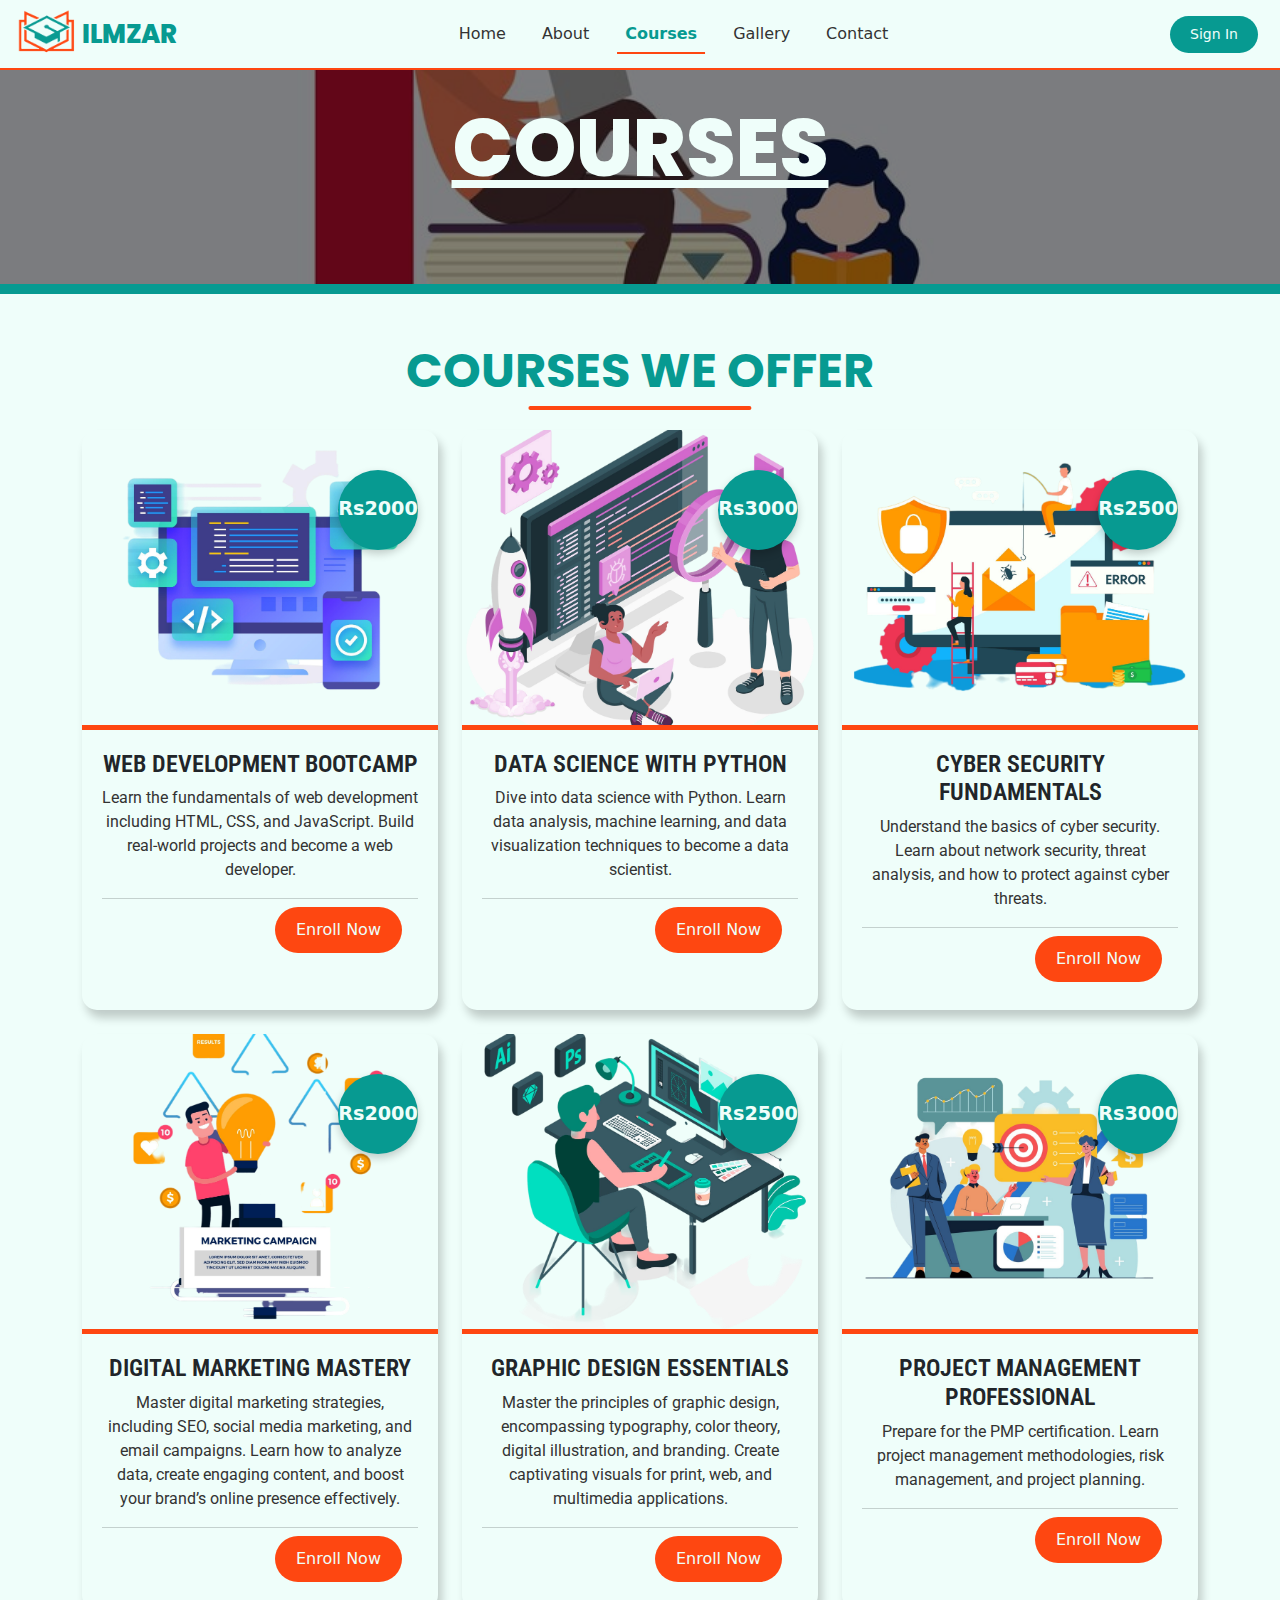
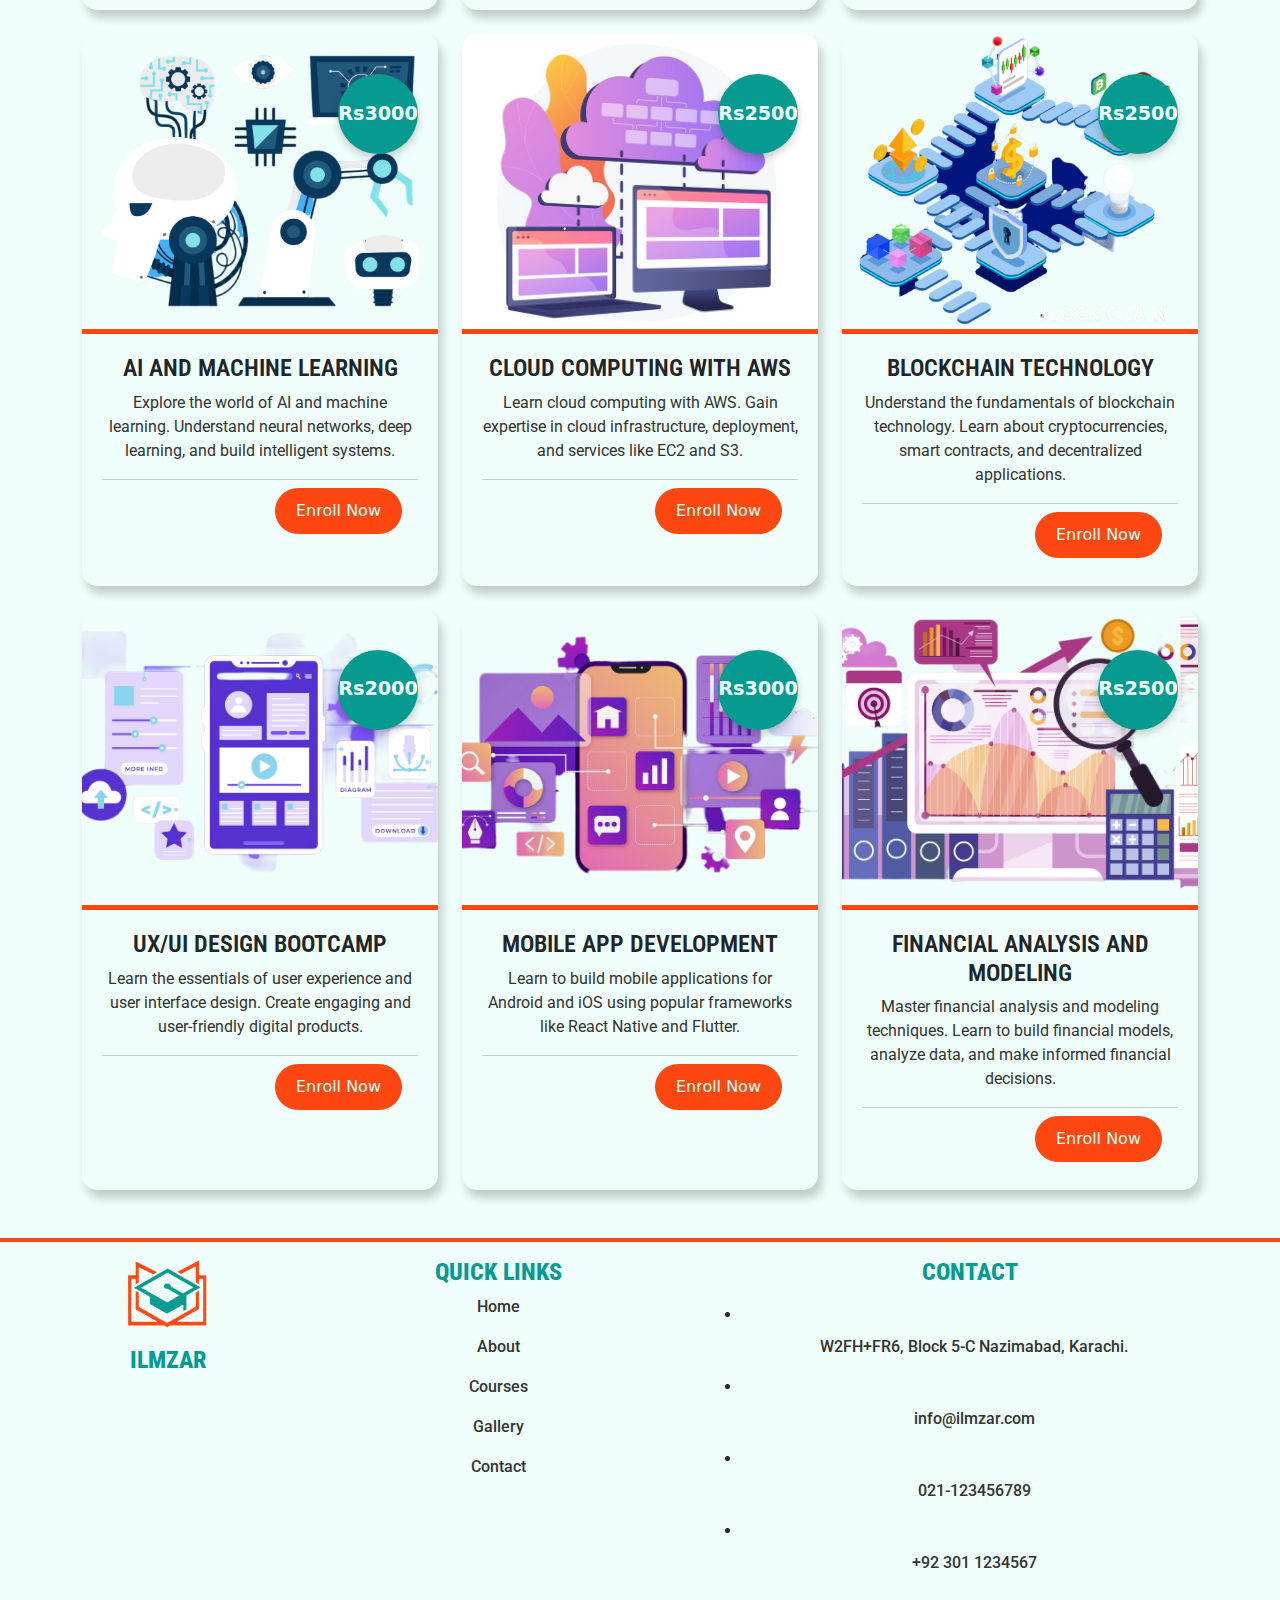
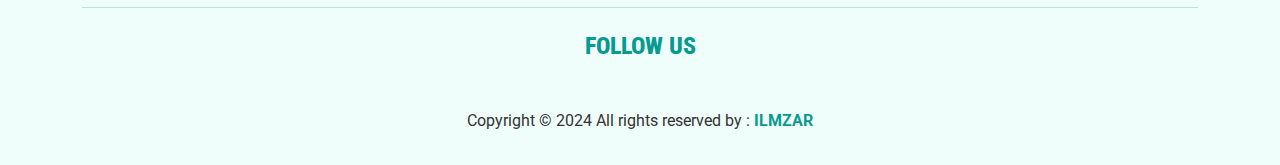
<file: courses.html>
<!DOCTYPE html>
<html lang="en">
  <head>
    <meta charset="UTF-8" />
    <meta name="viewport" content="width=device-width, initial-scale=1.0" />
    <!-- Font Awesome CDN -->
    <link
      rel="stylesheet"
      href="https://cdnjs.cloudflare.com/ajax/libs/font-awesome/6.6.0/css/all.min.css"
      integrity="sha512-Kc323vGBEqzTmouAECnVceyQqyqdsSiqLQISBL29aUW4U/M7pSPA/gEUZQqv1cwx4OnYxTxve5UMg5GT6L4JJg=="
      crossorigin="anonymous"
      referrerpolicy="no-referrer"
    />
    <!-- Bootstrap CDN -->
    <link
      href="https://cdn.jsdelivr.net/npm/bootstrap@5.3.3/dist/css/bootstrap.min.css"
      rel="stylesheet"
      integrity="sha384-QWTKZyjpPEjISv5WaRU9OFeRpok6YctnYmDr5pNlyT2bRjXh0JMhjY6hW+ALEwIH"
      crossorigin="anonymous"
    />
    <link rel="preconnect" href="https://fonts.googleapis.com" />
    <link rel="preconnect" href="https://fonts.gstatic.com" crossorigin />
    <link
      href="https://fonts.googleapis.com/css2?family=Poppins:ital,wght@0,100;0,200;0,300;0,400;0,500;0,600;0,700;0,800;0,900;1,100;1,200;1,300;1,400;1,500;1,600;1,700;1,800;1,900&family=Roboto+Condensed:ital,wght@0,100..900;1,100..900&family=Roboto:ital,wght@0,100;0,300;0,400;0,500;0,700;0,900;1,100;1,300;1,400;1,500;1,700;1,900&display=swap"
      rel="stylesheet"
    />
    <!-- Animate.css -->
    <link
      href="https://cdnjs.cloudflare.com/ajax/libs/animate.css/4.1.1/animate.min.css"
      rel="stylesheet"
    />
    <!-- Custom CSS -->
    <link rel="stylesheet" href="./css/course.css" />
    <!-- Title Logo -->
    <link rel="icon" href="./images/mini-logo.png" type="image/x-icon" />
    <title>Courses | IlmZar</title>
  </head>

  <body>
    <!-- NavBar Start -->
    <nav class="navbar navbar-expand-lg fixed-top">
      <div class="container-fluid">
        <a class="navbar-brand" href="index.html">
          <img src="images/logo.png" alt="Logo" class="brand-logo" />
          ILMZAR
        </a>
        <div
          class="offcanvas offcanvas-end"
          id="offcanvasNavbar"
          aria-labelledby="offcanvasNavbarLabel"
        >
          <div class="offcanvas-header">
            <h5 class="offcanvas-title" id="offcanvasNavbarLabel">IlmZar</h5>
            <button
              type="button"
              class="btn-close"
              data-bs-dismiss="offcanvas"
              aria-label="Close"
            ></button>
          </div>
          <div class="offcanvas-body">
            <ul class="navbar-nav justify-content-center flex-grow-1 pe-3">
              <li class="nav-item">
                <a class="nav-link" href="index.html">Home</a>
              </li>
              <li class="nav-item">
                <a class="nav-link" href="about.html">About</a>
              </li>
              <li class="nav-item">
                <a
                  class="nav-link fw-bold active"
                  aria-current="page"
                  href="courses.html"
                  >Courses</a
                >
              </li>
              <li class="nav-item">
                <a class="nav-link" href="gallery.html">Gallery</a>
              </li>
              <li class="nav-item">
                <a class="nav-link" href="contact.html">Contact</a>
              </li>
            </ul>
          </div>
        </div>
        <div class="d-flex align-items-center">
          <a href="signin.html" class="signin-button">Sign In</a>
          <button
            class="navbar-toggler"
            type="button"
            data-bs-toggle="offcanvas"
            data-bs-target="#offcanvasNavbar"
            aria-controls="offcanvasNavbar"
            aria-label="Toggle navigation"
          >
            <span class="navbar-toggler-icon"></span>
          </button>
        </div>
      </div>
    </nav>
    <!-- NavBar End-->

    <!-- Breadcrumbs Start -->
    <div class="breadcrumbs">
      <div
        class="page-header d-flex align-items-center"
        style="background-image: url('images/breadcrumb.jpg')"
      >
        <div class="container position-relative">
          <div class="row d-flex justify-content-center">
            <div
              class="text-center wow animate__animated animate__slideInDown"
              data-wow-delay="0.3s"
            >
              <h2>Courses</h2>
            </div>
          </div>
        </div>
      </div>
    </div>
    <!-- Breadcrumbs End -->

    <!-- Courses -->
    <section id="course">
      <div class="container mt-5 mb-5">
        <h1
          class="heading-title wow animate__animated animate__zoomIn"
          data-wow-delay="0.3s"
        >
          Courses We Offer
        </h1>
        <div class="row row-cols-1 row-cols-md-2 row-cols-lg-3 g-4">
          <div
            class="col wow animate__animated animate__zoomIn"
            data-wow-delay="0.5s"
          >
            <div class="card course-card h-100">
              <img
                src="./images/courses/Web Development.png"
                class="card-img-top"
                alt="Web Development"
              />
              <div class="price-circle">Rs2000</div>
              <div class="card-body course-card-body">
                <h4 class="card-title">Web Development Bootcamp</h4>
                <p class="card-text">
                  Learn the fundamentals of web development including HTML, CSS,
                  and JavaScript. Build real-world projects and become a web
                  developer.
                </p>
                <div class="card-footer course-card-footer">
                  <a href="#" class="btn">Enroll Now</a>
                </div>
              </div>
            </div>
          </div>
          <div
            class="col wow animate__animated animate__zoomIn"
            data-wow-delay="0.7s"
          >
            <div class="card course-card h-100">
              <img
                src="./images/courses/Data Science with Python.png"
                class="card-img-top"
                alt="Data Science"
              />
              <div class="price-circle">Rs3000</div>
              <div class="card-body course-card-body">
                <h4 class="card-title">Data Science with Python</h4>
                <p class="card-text">
                  Dive into data science with Python. Learn data analysis,
                  machine learning, and data visualization techniques to become
                  a data scientist.
                </p>
                <div class="card-footer course-card-footer">
                  <a href="#" class="btn">Enroll Now</a>
                </div>
              </div>
            </div>
          </div>
          <div
            class="col wow animate__animated animate__zoomIn"
            data-wow-delay="0.9s"
          >
            <div class="card course-card h-100">
              <img
                src="./images/courses/Cyber Security Fundamentals.png"
                class="card-img-top"
                alt="Cyber Security"
              />
              <div class="price-circle">Rs2500</div>
              <div class="card-body course-card-body">
                <h4 class="card-title">Cyber Security Fundamentals</h4>
                <p class="card-text">
                  Understand the basics of cyber security. Learn about network
                  security, threat analysis, and how to protect against cyber
                  threats.
                </p>
                <div class="card-footer course-card-footer">
                  <a href="#" class="btn">Enroll Now</a>
                </div>
              </div>
            </div>
          </div>
          <div
            class="col wow animate__animated animate__zoomIn"
            data-wow-delay="0.5s"
          >
            <div class="card course-card h-100">
              <img
                src="./images/courses/Digital Marketing Mastery.png"
                class="card-img-top"
                alt="Digital Marketing"
              />
              <div class="price-circle">Rs2000</div>
              <div class="card-body course-card-body">
                <h4 class="card-title">Digital Marketing Mastery</h4>
                <p class="card-text">
                  Master digital marketing strategies, including SEO, social
                  media marketing, and email campaigns. Learn how to analyze
                  data, create engaging content, and boost your brand’s online
                  presence effectively.
                </p>
                <div class="card-footer course-card-footer">
                  <a href="#" class="btn">Enroll Now</a>
                </div>
              </div>
            </div>
          </div>
          <div
            class="col wow animate__animated animate__zoomIn"
            data-wow-delay="0.7s"
          >
            <div class="card course-card h-100">
              <img
                src="./images/courses/Graphic Design Essentials.png"
                class="card-img-top"
                alt="Graphic Design"
              />
              <div class="price-circle">Rs2500</div>
              <div class="card-body course-card-body">
                <h4 class="card-title">Graphic Design Essentials</h4>
                <p class="card-text">
                  Master the principles of graphic design, encompassing
                  typography, color theory, digital illustration, and branding.
                  Create captivating visuals for print, web, and multimedia
                  applications.
                </p>
                <div class="card-footer course-card-footer">
                  <a href="#" class="btn">Enroll Now</a>
                </div>
              </div>
            </div>
          </div>
          <div
            class="col wow animate__animated animate__zoomIn"
            data-wow-delay="0.9s"
          >
            <div class="card course-card h-100">
              <img
                src="./images/courses/Project Management Professional.png"
                class="card-img-top"
                alt="Project Management"
              />
              <div class="price-circle">Rs3000</div>
              <div class="card-body course-card-body">
                <h4 class="card-title">Project Management Professional</h4>
                <p class="card-text">
                  Prepare for the PMP certification. Learn project management
                  methodologies, risk management, and project planning.
                </p>
                <div class="card-footer course-card-footer">
                  <a href="#" class="btn">Enroll Now</a>
                </div>
              </div>
            </div>
          </div>
          <div
            class="col wow animate__animated animate__zoomIn"
            data-wow-delay="0.5s"
          >
            <div class="card course-card h-100">
              <img
                src="./images/courses/AI and Machine Learning.png"
                class="card-img-top"
                alt="AI and Machine Learning"
              />
              <div class="price-circle">Rs3000</div>
              <div class="card-body course-card-body">
                <h4 class="card-title">AI and Machine Learning</h4>
                <p class="card-text">
                  Explore the world of AI and machine learning. Understand
                  neural networks, deep learning, and build intelligent systems.
                </p>
                <div class="card-footer course-card-footer">
                  <a href="#" class="btn">Enroll Now</a>
                </div>
              </div>
            </div>
          </div>
          <div
            class="col wow animate__animated animate__zoomIn"
            data-wow-delay="0.7s"
          >
            <div class="card course-card h-100">
              <img
                src="./images/courses/Cloud Computing with AWS.jpg"
                class="card-img-top"
                alt="Cloud Computing"
              />
              <div class="price-circle">Rs2500</div>
              <div class="card-body course-card-body">
                <h4 class="card-title">Cloud Computing with AWS</h4>
                <p class="card-text">
                  Learn cloud computing with AWS. Gain expertise in cloud
                  infrastructure, deployment, and services like EC2 and S3.
                </p>
                <div class="card-footer course-card-footer">
                  <a href="#" class="btn">Enroll Now</a>
                </div>
              </div>
            </div>
          </div>
          <div
            class="col wow animate__animated animate__zoomIn"
            data-wow-delay="0.9s"
          >
            <div class="card course-card h-100">
              <img
                src="./images/courses/Blockchain Technology.png"
                class="card-img-top"
                alt="Blockchain Technology"
              />
              <div class="price-circle">Rs2500</div>
              <div class="card-body course-card-body">
                <h4 class="card-title">Blockchain Technology</h4>
                <p class="card-text">
                  Understand the fundamentals of blockchain technology. Learn
                  about cryptocurrencies, smart contracts, and decentralized
                  applications.
                </p>
                <div class="card-footer course-card-footer">
                  <a href="#" class="btn">Enroll Now</a>
                </div>
              </div>
            </div>
          </div>
          <div
            class="col wow animate__animated animate__zoomIn"
            data-wow-delay="0.5s"
          >
            <div class="card course-card h-100">
              <img
                src="./images/courses/UX UI Design Bootcamp.png"
                class="card-img-top"
                alt="UX/UI Design"
              />
              <div class="price-circle">Rs2000</div>
              <div class="card-body course-card-body">
                <h4 class="card-title">UX/UI Design Bootcamp</h4>
                <p class="card-text">
                  Learn the essentials of user experience and user interface
                  design. Create engaging and user-friendly digital products.
                </p>
                <div class="card-footer course-card-footer">
                  <a href="#" class="btn">Enroll Now</a>
                </div>
              </div>
            </div>
          </div>
          <div
            class="col wow animate__animated animate__zoomIn"
            data-wow-delay="0.7s"
          >
            <div class="card course-card h-100">
              <img
                src="./images/courses/Mobile App Development.png"
                class="card-img-top"
                alt="Mobile App Development"
              />
              <div class="price-circle">Rs3000</div>
              <div class="card-body course-card-body">
                <h4 class="card-title">Mobile App Development</h4>
                <p class="card-text">
                  Learn to build mobile applications for Android and iOS using
                  popular frameworks like React Native and Flutter.
                </p>
                <div class="card-footer course-card-footer">
                  <a href="#" class="btn">Enroll Now</a>
                </div>
              </div>
            </div>
          </div>
          <div
            class="col wow animate__animated animate__zoomIn"
            data-wow-delay="0.9s"
          >
            <div class="card course-card h-100">
              <img
                src="./images/courses/Financial Analysis and Modeling.png"
                class="card-img-top"
                alt="Financial Analysis"
              />
              <div class="price-circle">Rs2500</div>
              <div class="card-body course-card-body">
                <h4 class="card-title">Financial Analysis and Modeling</h4>
                <p class="card-text">
                  Master financial analysis and modeling techniques. Learn to
                  build financial models, analyze data, and make informed
                  financial decisions.
                </p>
                <div class="card-footer course-card-footer">
                  <a href="#" class="btn">Enroll Now</a>
                </div>
              </div>
            </div>
          </div>
        </div>
      </div>
    </section>

    <!--Footer Start-->
    <div id="footer" class="container-fluid pt-3 pb-3">
      <div class="container text-center">
        <div class="row g-3">
          <div class="col-lg-2 col-xl-2 col-md-2 col-sm-6 mx-auto mt-3">
            <img
              class="footer-logo img-fluid"
              src="images/logo.png"
              alt="No Image Found"
            />
            <h4 class="footer-heading mt-2">ILMZAR</h4>
          </div>

          <div class="col-lg-5 col-xl-5 col-md-5 col-sm-6 mx-auto mt-3">
            <h4 class="footer-heading">Quick Links</h4>
            <p class="footer-text"><a href="index.html">Home</a></p>
            <p class="footer-text"><a href="about.html">About</a></p>
            <p class="footer-text"><a href="courses.html">Courses</a></p>
            <p class="footer-text"><a href="gallery.html">Gallery</a></p>
            <p class="footer-text"><a href="contact.html">Contact</a></p>
          </div>

          <div class="col-lg-5 col-xl-5 col-md-5 col-sm-6 mx-auto mt-3">
            <h4 class="footer-heading">Contact</h4>
            <p>
              <li class="fas fa-home mb-2 mr-3 footer-icon"></li>
              <span class="footer-text ms-2"
                >W2FH+FR6, Block 5-C Nazimabad, Karachi.</span
              >
            </p>
            <p>
              <li class="fas fa-envelope mb-2 mr-3 footer-icon"></li>
              <span class="footer-text ms-2">info@ilmzar.com</span>
            </p>
            <p>
              <li class="fas fa-phone mb-2 mr-3 footer-icon"></li>
              <span class="footer-text ms-2">021-123456789</span>
            </p>
            <p>
              <li class="fas fa-mobile mb-2 mr-3 footer-icon"></li>
              <span class="footer-text ms-2">+92 301 1234567</span>
            </p>
          </div>
        </div>
        <hr class="horizon mb-4" />

        <!-- Social Media Links Start -->
        <div class="row d-flex justify-content-center mb-4">
          <div class="col-auto">
            <h4 class="footer-heading">Follow Us</h4>
            <div class="social-media-links">
              <a
                href="https://facebook.com"
                class="social-icon facebook"
                target="_blank"
              >
                <i class="fab fa-facebook-f"></i>
              </a>
              <a
                href="https://twitter.com"
                class="social-icon twitter"
                target="_blank"
              >
                <i class="fab fa-twitter"></i>
              </a>
              <a
                href="https://instagram.com"
                class="social-icon instagram"
                target="_blank"
              >
                <i class="fab fa-instagram"></i>
              </a>
              <a
                href="https://linkedin.com"
                class="social-icon linkedin"
                target="_blank"
              >
                <i class="fab fa-linkedin-in"></i>
              </a>
            </div>
          </div>
        </div>
        <!-- Social Media Links End -->

        <div class="row d-flex justify-content-center">
          <div>
            <p class="Copyright">
              Copyright &copy; 2024 All rights reserved by :
              <strong class="footer-name">ILMZAR</strong>
            </p>
          </div>
        </div>
      </div>
    </div>
    <!--Footer End-->

    <!-- JS CDN -->
    <script
      src="https://cdn.jsdelivr.net/npm/bootstrap@5.3.3/dist/js/bootstrap.bundle.min.js"
      integrity="sha384-YvpcrYf0tY3lHB60NNkmXc5s9fDVZLESaAA55NDzOxhy9GkcIdslK1eN7N6jIeHz"
      crossorigin="anonymous"
    ></script>
    <script
      src="https://cdnjs.cloudflare.com/ajax/libs/jquery/3.7.1/jquery.min.js"
      integrity="sha512-v2CJ7UaYy4JwqLDIrZUI/4hqeoQieOmAZNXBeQyjo21dadnwR+8ZaIJVT8EE2iyI61OV8e6M8PP2/4hpQINQ/g=="
      crossorigin="anonymous"
      referrerpolicy="no-referrer"
    ></script>
    <!-- WOW.js -->
    <script src="https://cdnjs.cloudflare.com/ajax/libs/wow/1.1.2/wow.min.js"></script>
    <script>
      $(document).ready(function () {
        new WOW().init();
      });
    </script>
  </body>
</html>
</file>
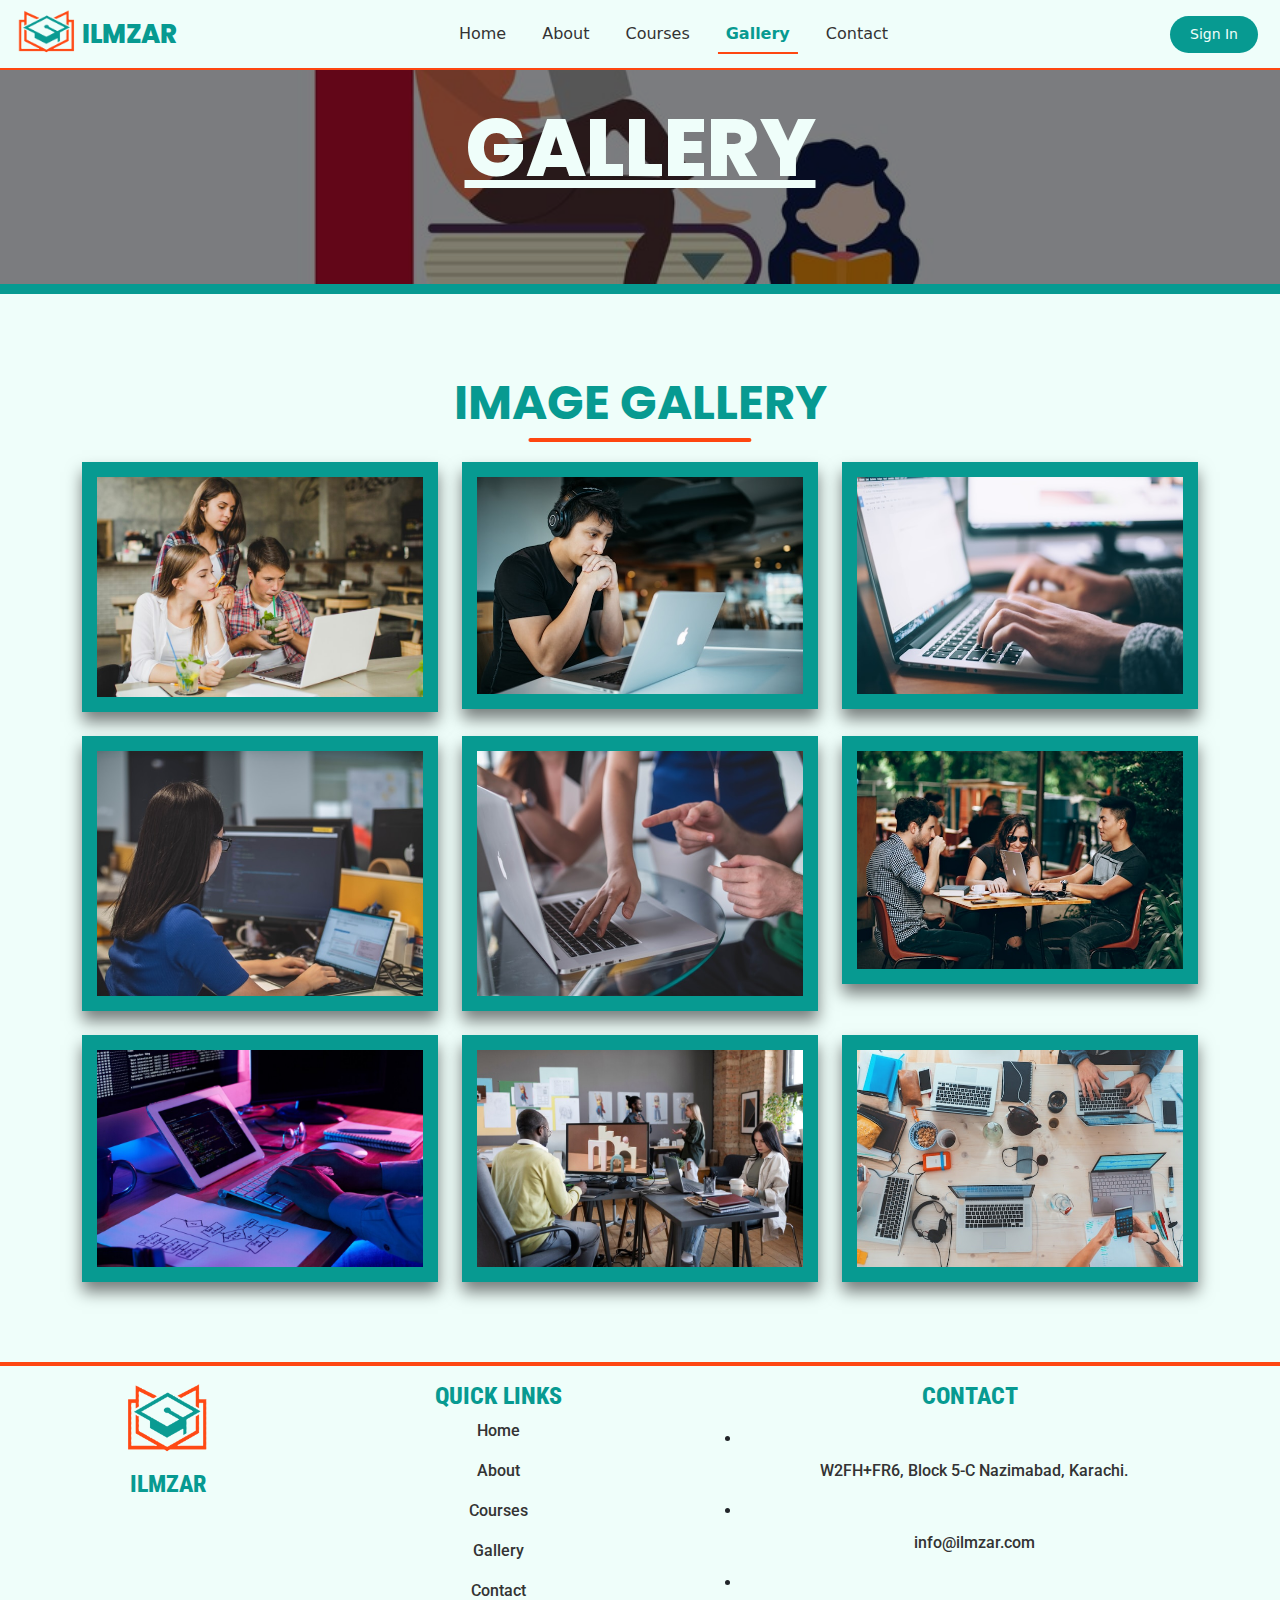
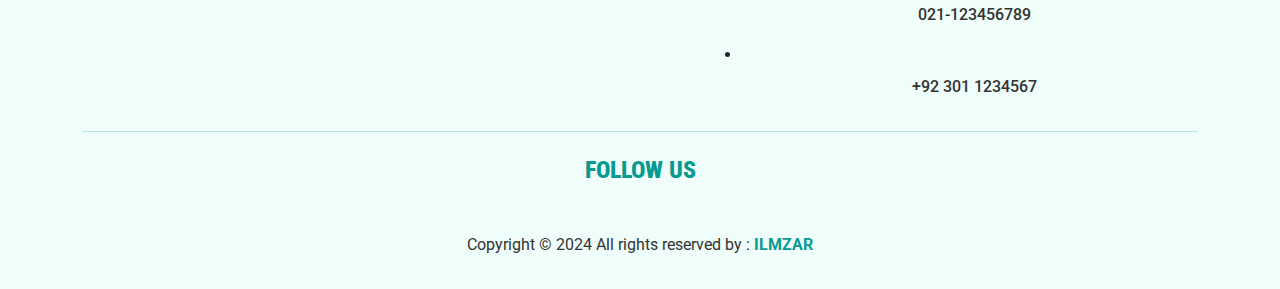
<file: gallery.html>
<!DOCTYPE html>
<html lang="en">
  <head>
    <meta charset="UTF-8" />
    <meta name="viewport" content="width=device-width, initial-scale=1.0" />
    <!-- Font Awesome CDN -->
    <link
      rel="stylesheet"
      href="https://cdnjs.cloudflare.com/ajax/libs/font-awesome/6.6.0/css/all.min.css"
      integrity="sha512-Kc323vGBEqzTmouAECnVceyQqyqdsSiqLQISBL29aUW4U/M7pSPA/gEUZQqv1cwx4OnYxTxve5UMg5GT6L4JJg=="
      crossorigin="anonymous"
      referrerpolicy="no-referrer"
    />
    <!-- Bootstrap CDN -->
    <link
      href="https://cdn.jsdelivr.net/npm/bootstrap@5.3.3/dist/css/bootstrap.min.css"
      rel="stylesheet"
      integrity="sha384-QWTKZyjpPEjISv5WaRU9OFeRpok6YctnYmDr5pNlyT2bRjXh0JMhjY6hW+ALEwIH"
      crossorigin="anonymous"
    />
    <link rel="preconnect" href="https://fonts.googleapis.com" />
    <link rel="preconnect" href="https://fonts.gstatic.com" crossorigin />
    <link
      href="https://fonts.googleapis.com/css2?family=Poppins:ital,wght@0,100;0,200;0,300;0,400;0,500;0,600;0,700;0,800;0,900;1,100;1,200;1,300;1,400;1,500;1,600;1,700;1,800;1,900&family=Roboto+Condensed:ital,wght@0,100..900;1,100..900&family=Roboto:ital,wght@0,100;0,300;0,400;0,500;0,700;0,900;1,100;1,300;1,400;1,500;1,700;1,900&display=swap"
      rel="stylesheet"
    />
    <!-- Animate.css -->
    <link
      href="https://cdnjs.cloudflare.com/ajax/libs/animate.css/4.1.1/animate.min.css"
      rel="stylesheet"
    />
    <link rel="stylesheet" href="./css/gallery.css" />
    <!-- Title Logo -->
    <link rel="icon" href="./images/mini-logo.png" type="image/x-icon" />
    <title>Gallery | IlmZar</title>
    <!-- Font Awesome CDN -->
    <link
      rel="stylesheet"
      href="https://cdnjs.cloudflare.com/ajax/libs/font-awesome/6.6.0/css/all.min.css"
      integrity="sha512-Kc323vGBEqzTmouAECnVceyQqyqdsSiqLQISBL29aUW4U/M7pSPA/gEUZQqv1cwx4OnYxTxve5UMg5GT6L4JJg=="
      crossorigin="anonymous"
      referrerpolicy="no-referrer"
    />
    <!-- Bootstrap CDN -->
    <link
      href="https://cdn.jsdelivr.net/npm/bootstrap@5.3.3/dist/css/bootstrap.min.css"
      rel="stylesheet"
      integrity="sha384-QWTKZyjpPEjISv5WaRU9OFeRpok6YctnYmDr5pNlyT2bRjXh0JMhjY6hW+ALEwIH"
      crossorigin="anonymous"
    />
    <link rel="preconnect" href="https://fonts.googleapis.com" />
    <link rel="preconnect" href="https://fonts.gstatic.com" crossorigin />
    <link
      href="https://fonts.googleapis.com/css2?family=Poppins:ital,wght@0,100;0,200;0,300;0,400;0,500;0,600;0,700;0,800;0,900;1,100;1,200;1,300;1,400;1,500;1,600;1,700;1,800;1,900&family=Roboto+Condensed:ital,wght@0,100..900;1,100..900&family=Roboto:ital,wght@0,100;0,300;0,400;0,500;0,700;0,900;1,100;1,300;1,400;1,500;1,700;1,900&display=swap"
      rel="stylesheet"
    />
    <!-- Animate.css -->
    <link
      href="https://cdnjs.cloudflare.com/ajax/libs/animate.css/4.1.1/animate.min.css"
      rel="stylesheet"
    />
    <link rel="stylesheet" href="./css/gallery.css" />
    <!-- Title Logo -->
    <link rel="icon" href="./images/mini-logo.png" type="image/x-icon" />
    <title>Gallery | IlmZar</title>
  </head>

  <body>
    <!-- NavBar Start -->
    <nav class="navbar navbar-expand-lg fixed-top">
      <div class="container-fluid">
        <a class="navbar-brand" href="index.html">
          <img src="./images/logo.png" alt="Logo" class="brand-logo" />
          ILMZAR
        </a>
        <div
          class="offcanvas offcanvas-end"
          id="offcanvasNavbar"
          aria-labelledby="offcanvasNavbarLabel"
        >
          <div class="offcanvas-header">
            <h5 class="offcanvas-title" id="offcanvasNavbarLabel">IlmZar</h5>
            <button
              type="button"
              class="btn-close"
              data-bs-dismiss="offcanvas"
              aria-label="Close"
            ></button>
          </div>
          <div class="offcanvas-body">
            <ul class="navbar-nav justify-content-center flex-grow-1 pe-3">
              <li class="nav-item">
                <a class="nav-link" href="index.html">Home</a>
              </li>
              <li class="nav-item">
                <a class="nav-link" href="about.html">About</a>
              </li>
              <li class="nav-item">
                <a class="nav-link" href="courses.html">Courses</a>
              </li>
              <li class="nav-item">
                <a
                  class="nav-link fw-bold active"
                  aria-current="page"
                  href="gallery.html"
                  >Gallery</a
                >
              </li>
              <li class="nav-item">
                <a class="nav-link" href="contact.html">Contact</a>
              </li>
            </ul>
          </div>
        </div>
        <div class="d-flex align-items-center">
          <a href="signin.html" class="signin-button">Sign In</a>
          <button
            class="navbar-toggler"
            type="button"
            data-bs-toggle="offcanvas"
            data-bs-target="#offcanvasNavbar"
            aria-controls="offcanvasNavbar"
            aria-label="Toggle navigation"
          >
            <span class="navbar-toggler-icon"></span>
          </button>
        </div>
      </div>
    </nav>
    <!-- NavBar End-->
    <!-- Breadcrumbs Start -->
    <div class="breadcrumbs">
      <div
        class="page-header d-flex align-items-center"
        style="background-image: url('./images/breadcrumb.jpg')"
      >
        <div class="container position-relative">
          <div class="row d-flex justify-content-center">
            <div
              class="text-center wow animate__animated animate__slideInDown"
              data-wow-delay="0.3s"
            >
              <h2>Gallery</h2>
            </div>
          </div>
        </div>
      </div>
    </div>
    <!-- Breadcrumbs End -->
    <!-- Gallery Start -->
    <section class="gallery min-vh-100">
      <div class="container-lg">
        <h1
          class="heading-title wow animate__animated animate__zoomIn"
          data-wow-delay="0.3s"
        >
          Image Gallery
        </h1>
        <div
          class="row gy-4 row-cols-1 row-cols-sm-2 row-cols-md-3 wow animate__animated animate__zoomIn"
          data-wow-delay="0.7s"
        >
          <div class="col">
            <img
              class="gallery-image"
              src="./images/gallery/gallery 1.jpg"
              alt=""
            />
          </div>
          <div class="col">
            <img
              class="gallery-image"
              src="./images/gallery/gallery 2.jpg"
              alt=""
            />
          </div>
          <div class="col">
            <img
              class="gallery-image"
              src="./images/gallery/gallery 3.jpg"
              alt=""
            />
          </div>
          <div class="col">
            <img
              class="gallery-image"
              src="./images/gallery/gallery 4.jpg"
              alt=""
            />
          </div>
          <div class="col">
            <img
              class="gallery-image"
              src="./images/gallery/gallery 5.jpg"
              alt=""
            />
          </div>
          <div class="col">
            <img
              class="gallery-image"
              src="./images/gallery/gallery 6.jpg"
              alt=""
            />
          </div>
          <div class="col">
            <img
              class="gallery-image"
              src="./images/gallery/gallery 7.jpg"
              alt=""
            />
          </div>
          <div class="col">
            <img
              class="gallery-image"
              src="./images/gallery/gallery 8.jpg"
              alt=""
            />
          </div>
          <div class="col">
            <img
              class="gallery-image"
              src="./images/gallery/gallery 9.jpg"
              alt=""
            />
          </div>
        </div>
      </div>
    </section>
    <!-- Gallery End -->
    <!--Footer Start-->
    <div id="footer" class="container-fluid pt-3 pb-3">
      <div class="container text-center">
        <div class="row g-3">
          <div class="col-lg-2 col-xl-2 col-md-2 col-sm-6 mx-auto mt-3">
            <img
              class="footer-logo img-fluid"
              src="images/logo.png"
              alt="No Image Found"
            />
            <h4 class="footer-heading mt-2">ILMZAR</h4>
          </div>

          <div class="col-lg-5 col-xl-5 col-md-5 col-sm-6 mx-auto mt-3">
            <h4 class="footer-heading">Quick Links</h4>
            <p class="footer-text"><a href="index.html">Home</a></p>
            <p class="footer-text"><a href="about.html">About</a></p>
            <p class="footer-text"><a href="courses.html">Courses</a></p>
            <p class="footer-text"><a href="gallery.html">Gallery</a></p>
            <p class="footer-text"><a href="contact.html">Contact</a></p>
          </div>

          <div class="col-lg-5 col-xl-5 col-md-5 col-sm-6 mx-auto mt-3">
            <h4 class="footer-heading">Contact</h4>
            <p>
              <li class="fas fa-home mb-2 mr-3 footer-icon"></li>
              <span class="footer-text ms-2"
                >W2FH+FR6, Block 5-C Nazimabad, Karachi.</span
              >
            </p>
            <p>
              <li class="fas fa-envelope mb-2 mr-3 footer-icon"></li>
              <span class="footer-text ms-2">info@ilmzar.com</span>
            </p>
            <p>
              <li class="fas fa-phone mb-2 mr-3 footer-icon"></li>
              <span class="footer-text ms-2">021-123456789</span>
            </p>
            <p>
              <li class="fas fa-mobile mb-2 mr-3 footer-icon"></li>
              <span class="footer-text ms-2">+92 301 1234567</span>
            </p>
          </div>
        </div>

        <hr class="horizon mb-4" />

        <div class="row d-flex justify-content-center mb-4">
          <div class="col-auto">
            <h4 class="footer-heading">Follow Us</h4>
            <div class="social-media-links">
              <a
                href="https://facebook.com"
                class="social-icon facebook"
                target="_blank"
              >
                <i class="fab fa-facebook-f"></i>
              </a>
              <a
                href="https://twitter.com"
                class="social-icon twitter"
                target="_blank"
              >
                <i class="fab fa-twitter"></i>
              </a>
              <a
                href="https://instagram.com"
                class="social-icon instagram"
                target="_blank"
              >
                <i class="fab fa-instagram"></i>
              </a>
              <a
                href="https://linkedin.com"
                class="social-icon linkedin"
                target="_blank"
              >
                <i class="fab fa-linkedin-in"></i>
              </a>
            </div>
          </div>
        </div>

        <div class="row d-flex justify-content-center">
          <div>
            <p class="Copyright">
              Copyright &copy; 2024 All rights reserved by :
              <strong class="footer-name">ILMZAR</strong>
            </p>
          </div>
        </div>
      </div>
    </div>
    <!--Footer End-->
    <!-- JS CDN -->
    <script
      src="https://cdn.jsdelivr.net/npm/bootstrap@5.3.3/dist/js/bootstrap.bundle.min.js"
      integrity="sha384-YvpcrYf0tY3lHB60NNkmXc5s9fDVZLESaAA55NDzOxhy9GkcIdslK1eN7N6jIeHz"
      crossorigin="anonymous"
    ></script>
    <script
      src="https://cdnjs.cloudflare.com/ajax/libs/jquery/3.7.1/jquery.min.js"
      integrity="sha512-v2CJ7UaYy4JwqLDIrZUI/4hqeoQieOmAZNXBeQyjo21dadnwR+8ZaIJVT8EE2iyI61OV8e6M8PP2/4hpQINQ/g=="
      crossorigin="anonymous"
      referrerpolicy="no-referrer"
    ></script>
    <!-- WOW.js -->
    <script src="https://cdnjs.cloudflare.com/ajax/libs/wow/1.1.2/wow.min.js"></script>
    <script>
      $(document).ready(function () {
        new WOW().init();
      });
    </script>
  </body>
</html>
</file>
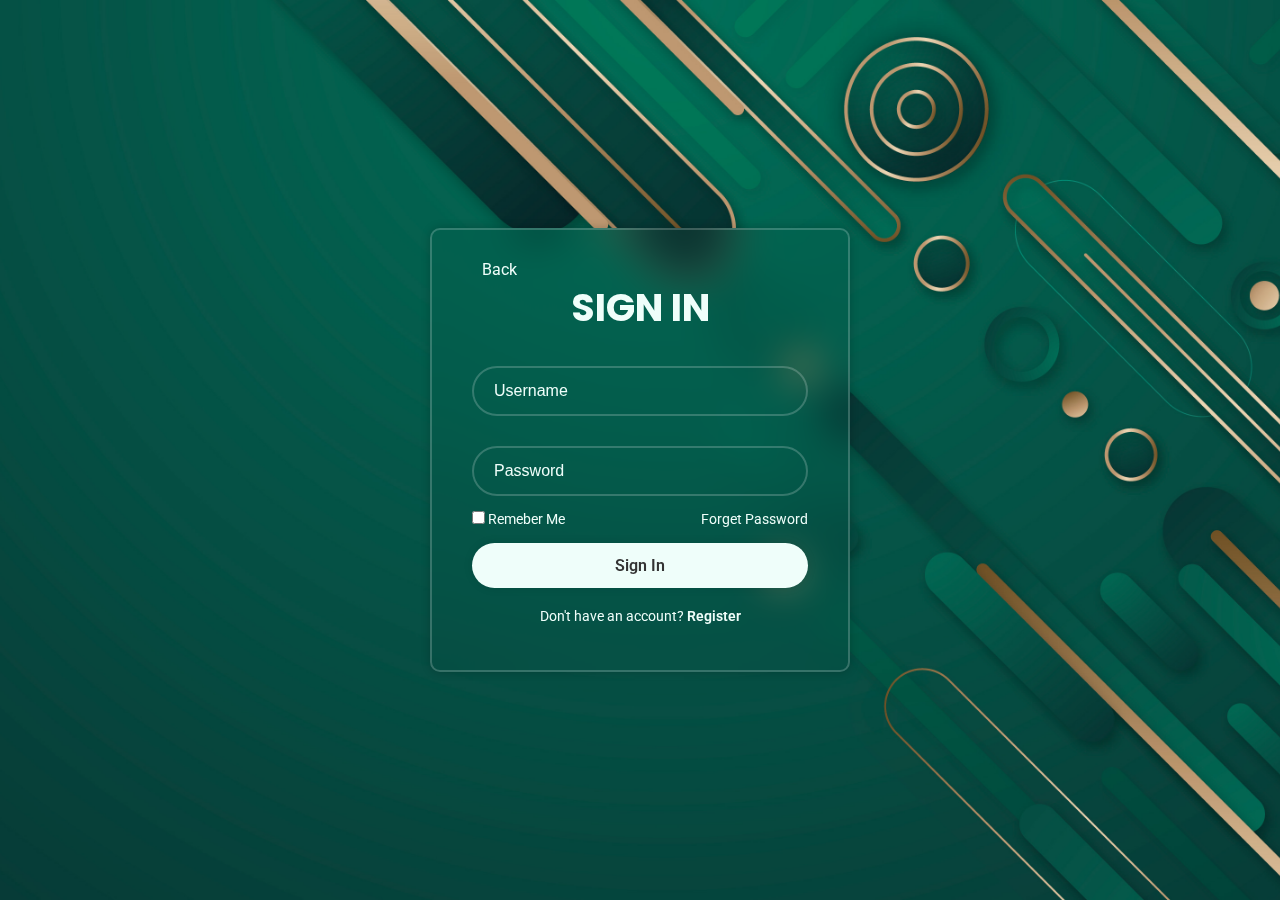
<file: signin.html>
<!DOCTYPE html>
<html lang="en">
  <head>
    <meta charset="UTF-8" />
    <meta name="viewport" content="width=device-width, initial-scale=1.0" />
    <!-- FontAwesome CDN -->
    <link
      rel="stylesheet"
      href="https://cdnjs.cloudflare.com/ajax/libs/font-awesome/6.6.0/css/all.min.css"
      integrity="sha512-Kc323vGBEqzTmouAECnVceyQqyqdsSiqLQISBL29aUW4U/M7pSPA/gEUZQqv1cwx4OnYxTxve5UMg5GT6L4JJg=="
      crossorigin="anonymous"
      referrerpolicy="no-referrer"
    />
    <!-- Google Fonts -->
    <link rel="preconnect" href="https://fonts.googleapis.com" />
    <link rel="preconnect" href="https://fonts.gstatic.com" crossorigin />
    <link
      href="https://fonts.googleapis.com/css2?family=Poppins:ital,wght@0,100;0,200;0,300;0,400;0,500;0,600;0,700;0,800;0,900;1,100;1,200;1,300;1,400;1,500;1,600;1,700;1,800;1,900&family=Roboto+Condensed:ital,wght@0,100..900;1,100..900&family=Roboto:ital,wght@0,100;0,300;0,400;0,500;0,700;0,900;1,100;1,300;1,400;1,500;1,700;1,900&display=swap"
      rel="stylesheet"
    />
    <!-- Custom CSS -->
    <link href="./css/signin.css" rel="stylesheet" />
    <!-- Title Logo -->
    <link rel="icon" href="./images/mini-logo.png" type="image/x-icon" />
    <title>Sign In | IlmZar</title>
    <!-- FontAwesome CDN -->
    <link
      rel="stylesheet"
      href="https://cdnjs.cloudflare.com/ajax/libs/font-awesome/6.6.0/css/all.min.css"
      integrity="sha512-Kc323vGBEqzTmouAECnVceyQqyqdsSiqLQISBL29aUW4U/M7pSPA/gEUZQqv1cwx4OnYxTxve5UMg5GT6L4JJg=="
      crossorigin="anonymous"
      referrerpolicy="no-referrer"
    />
    <!-- Google Fonts -->
    <link rel="preconnect" href="https://fonts.googleapis.com" />
    <link rel="preconnect" href="https://fonts.gstatic.com" crossorigin />
    <link
      href="https://fonts.googleapis.com/css2?family=Poppins:ital,wght@0,100;0,200;0,300;0,400;0,500;0,600;0,700;0,800;0,900;1,100;1,200;1,300;1,400;1,500;1,600;1,700;1,800;1,900&family=Roboto+Condensed:ital,wght@0,100..900;1,100..900&family=Roboto:ital,wght@0,100;0,300;0,400;0,500;0,700;0,900;1,100;1,300;1,400;1,500;1,700;1,900&display=swap"
      rel="stylesheet"
    />
    <!-- Custom CSS -->
    <link href="./css/signin.css" rel="stylesheet" />
    <!-- Title Logo -->
    <link rel="icon" href="./images/mini-logo.png" type="image/x-icon" />
    <title>Sign In | IlmZar</title>
  </head>
  <body>
    <div class="wrapper">
      <form>
        <div class="back-to-home">
          <a href="index.html"><i class="fas fa-arrow-left"></i>Back</a>
        </div>
        <h1>Sign in</h1>
        <div class="input-box">
          <input type="text" placeholder="Username" required />
          <i class="fa-solid fa-user"></i>
        </div>
        <div class="input-box">
          <input type="password" placeholder="Password" required />
          <i class="fa-solid fa-lock"></i>
        </div>

        <div class="remember-forget">
          <label><input type="checkbox" />Remeber Me</label>
          <a href="#">Forget Password</a>
        </div>

        <a href="index.html" class="btn">Sign In</a>

        <div class="register-link">
          <p>Don't have an account? <a href="signup.html">Register</a></p>
        </div>
      </form>
    </div>
  </body>
</html>
</file>
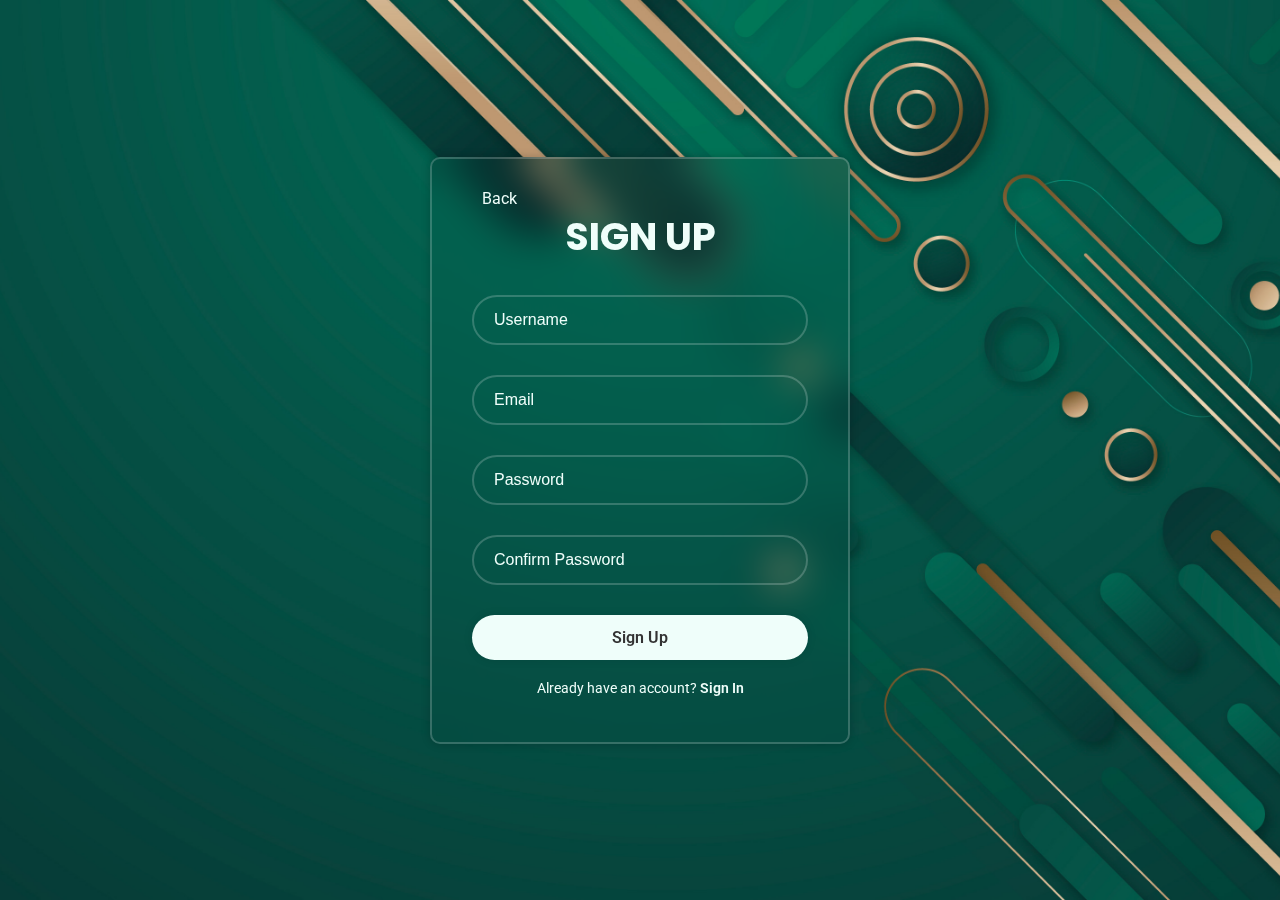
<file: signup.html>
<!DOCTYPE html>
<html lang="en">
  <head>
    <meta charset="UTF-8" />
    <meta name="viewport" content="width=device-width, initial-scale=1.0" />
    <!-- FontAwesome CDN -->
    <link
      rel="stylesheet"
      href="https://cdnjs.cloudflare.com/ajax/libs/font-awesome/6.6.0/css/all.min.css"
      integrity="sha512-Kc323vGBEqzTmouAECnVceyQqyqdsSiqLQISBL29aUW4U/M7pSPA/gEUZQqv1cwx4OnYxTxve5UMg5GT6L4JJg=="
      crossorigin="anonymous"
      referrerpolicy="no-referrer"
    />
    <!-- Google Fonts -->
    <link rel="preconnect" href="https://fonts.googleapis.com" />
    <link rel="preconnect" href="https://fonts.gstatic.com" crossorigin />
    <link
      href="https://fonts.googleapis.com/css2?family=Poppins:ital,wght@0,100;0,200;0,300;0,400;0,500;0,600;0,700;0,800;0,900;1,100;1,200;1,300;1,400;1,500;1,600;1,700;1,800;1,900&family=Roboto+Condensed:ital,wght@0,100..900;1,100..900&family=Roboto:ital,wght@0,100;0,300;0,400;0,500;0,700;0,900;1,100;1,300;1,400;1,500;1,700;1,900&display=swap"
      rel="stylesheet"
    />
    <!-- Custom CSS -->
    <link href="./css/signin.css" rel="stylesheet" />
    <!-- Title Logo -->
    <link rel="icon" href="./images/mini-logo.png" type="image/x-icon" />
    <title>Sign Up | IlmZar</title>
  </head>
  <body>
    <div class="wrapper">
      <form>
        <div class="back-to-home">
          <a href="index.html"><i class="fas fa-arrow-left"></i>Back</a>
        </div>
        <h1>Sign up</h1>
        <div class="input-box">
          <input type="text" placeholder="Username" required />
          <i class="fa-solid fa-user"></i>
        </div>
        <div class="input-box">
          <input type="text" placeholder="Email" required />
          <i class="fa-solid fa-envelope"></i>
        </div>
        <div class="input-box">
          <input type="password" placeholder="Password" required />
          <i class="fa-solid fa-lock"></i>
        </div>
        <div class="input-box">
          <input type="password" placeholder="Confirm Password" required />
          <i class="fa-solid fa-lock"></i>
        </div>

        <a href="signin.html" class="btn">Sign Up</a>

        <div class="register-link">
          <p>Already have an account? <a href="signin.html">Sign In</a></p>
        </div>
      </form>
    </div>
  </body>
</html>
</file>
<file: css/main.css>
* {
  margin: 0;
  padding: 0;
  box-sizing: border-box;
}

html {
  overflow-x: none;
}

body {
  background-color: var(--light-color);
}

:root {
  --primary-color: #079a91;
  --primary-color-dark: #0e615e;
  --secondary-color: #fe4711;
  --secondary-color-dark: #ef2c07;
  --heading-color: #444444;
  --dark-text-color: #333333;
  --light-text-color: #effefa;
  --light-color: #effefa;
}

h1,
h2 {
  font-family: "Poppins";
}

h3,
h4,
h5 {
  font-family: "Roboto Condensed";
}

h6,
p,
span {
  font-family: "Roboto";
  color: var(--dark-text-color);
}
/* Buttons */
.signin-button {
  background-color: var(--primary-color);
  color: var(--light-text-color);
  font-size: 0.875rem;
  padding: 8px 20px;
  border-radius: 50px;
  text-decoration: none;
  margin-right: 10px;
  transition: all 0.5s linear;
}

.signin-button:hover {
  background-color: var(--primary-color-dark);
  border-color: var(--dark-text-color-color);
}

.btn {
  background-color: var(--secondary-color);
  color: var(--light-text-color);
  font-size: 1rem;
  padding: 10px 20px;
  border-radius: 50px;
  text-decoration: none;
  transition: all 0.5s linear;
}
.btn:hover {
  background-color: var(--secondary-color-dark);
  color: var(--light-text-color);
}
/* Buttons */

/* Heading Title */
.heading-title {
  margin: 50px 0;
  position: relative;
  font-size: 3rem;
  font-weight: 700;
  text-align: center;
  text-transform: uppercase;
  color: var(--primary-color);
}

.heading-title-light {
  margin: 50px 0;
  position: relative;
  font-size: 3rem;
  font-weight: 700;
  text-align: center;
  text-transform: uppercase;
  color: var(--light-text-color);
}

.heading-title::after,
.heading-title-light::after {
  content: "";
  display: block;
  width: 20%;
  height: 4px;
  background-color: var(--secondary-color);
  position: absolute;
  bottom: -10px;
  left: 50%;
  transform: translateX(-50%);
  border-radius: 2px;
}
/* Heading-Title */

/* Navbar */
.navbar {
  height: 70px;
  border-bottom: 2px solid var(--secondary-color);
}

.navbar-brand {
  display: flex;
  align-items: center;
  font-family: "Poppins";
  font-weight: 800;
  color: var(--primary-color);
  font-size: 1.6rem;
  transition: 0.3s ease-in;
}

.navbar-brand:hover {
  color: var(--secondary-color);
}

.brand-logo {
  width: 70px;
  height: 50px;
}

.navbar-toggler {
  border: none;
  font-size: 1.25rem;
}

.navbar-toggler:focus,
.btn-close:focus {
  box-shadow: none;
  outline: none;
}

.nav-link {
  color: var(--dark-text-color);
  font-size: 1rem;
  font-weight: 500;
  position: relative;
  margin-left: 10px;
  margin-right: 10px;
}

a.nav-link:hover,
a.nav-link.fw-bold.active {
  color: var(--primary-color);
  font-weight: 600;
}

@media (min-width: 991px) {
  .nav-link::before {
    content: "";
    position: absolute;
    bottom: 0;
    left: 50%;
    transform: translateX(-50%);
    width: 100%;
    height: 2px;
    background-color: var(--secondary-color);
    visibility: hidden;
    transition: 0.3s ease-in-out;
  }

  .nav-link:hover::before,
  .nav-link.active::before {
    visibility: visible;
  }
}
/* Navbar */

/* Hero */
.hero-section {
  min-height: 100vh;
  background-color: var(--primary-color);
  display: flex;
  flex-direction: column;
  align-items: center;
  overflow-x: hidden;
  color: var(--light-text-color);
}

.hero-section h1 {
  font-size: 3rem;
  font-weight: bold;
  position: relative;
  padding-bottom: 10px;
}

.hero-section h1::after {
  content: " ";
  display: block;
  width: 40%;
  height: 4px;
  background-color: var(--light-text-color);
  border-radius: 2px;
  margin: 20px 10px 0;
  animation: pulse 4s ease-in-out infinite;
}

.hero-section p {
  font-size: 1.25rem;
  line-height: 1.7;
  margin-bottom: 30px;
  color: var(--light-text-color);
}

.hero-img {
  max-width: 100%;
  height: auto;
  animation: pulse 4s ease-in-out infinite;
}

@keyframes pulse {
  0% {
    transform: scale(1);
    opacity: 1;
  }
  50% {
    transform: scale(1.05);
    opacity: 0.8;
  }
  100% {
    transform: scale(1);
    opacity: 1;
  }
}

@media (max-width: 992px) {
  .hero-section {
    padding: 0;
    flex-direction: column;
    text-align: center;
  }

  .hero-section h1::after {
    margin: 20px auto;
  }

  .hero-img {
    margin-top: 2.3rem;
  }

  .hero-section .btn {
    margin-bottom: 10px;
  }
}

@media (min-width: 2560px) {
  .hero-section {
    padding: 15rem 0 0;
  }

  .hero-section h1 {
    font-size: 4rem;
  }

  .hero-section h1::after {
    width: 50%;
  }

  .hero-section p {
    font-size: 1.5rem;
  }
}
/* Hero */

/* Team Member */
.container {
  max-width: 1200px;
  margin: auto;
}

.heading-title {
  text-align: center;
  margin-bottom: 3rem;
}

.team-card {
  border: none;
  border-radius: 15px;
  overflow: hidden;
  box-shadow: 0 4px 8px rgba(0, 0, 0, 0.2);
  transition: transform 0.3s, box-shadow 0.3s;
}

.team-card:hover {
  transform: translateY(-10px);
  box-shadow: 0 8px 16px rgba(0, 0, 0, 0.3);
}

.team-card img {
  width: 100%;
  height: auto;
  max-height: 350px;
  object-fit: cover;
  border-bottom: 5px solid var(--secondary-color);
}

.team-card h4 {
  font-size: 1.25rem;
  font-weight: bold;
  color: var(--dark-text-color);
}

.team-card .position {
  color: #6c757d;
  font-size: 1rem;
}

.team-card .description {
  font-size: 0.9rem;
  color: #495057;
  padding: 15px;
}

@media (max-width: 768px) {
  .team-card {
    margin-bottom: 2rem;
  }

  .team-card h4 {
    font-size: 1rem;
  }

  .team-card .position {
    font-size: 0.9rem;
  }

  .team-card .description {
    font-size: 0.8rem;
  }

  .heading-title {
    font-size: 1.5rem;
  }

  .team-card img {
    max-height: 200px;
  }
}

@media (min-width: 2560px) {
  .container {
    max-width: 1800px;
  }

  .heading-title {
    font-size: 3rem;
  }

  .team-card {
    border-radius: 20px;
    box-shadow: 0 6px 12px rgba(0, 0, 0, 0.25);
  }

  .team-card:hover {
    transform: translateY(-15px);
    box-shadow: 0 12px 24px rgba(0, 0, 0, 0.35);
  }

  .team-card img {
    max-height: 300px;
  }

  .team-card h4 {
    font-size: 2rem;
  }

  .team-card .position {
    font-size: 1.5rem;
  }

  .team-card .description {
    font-size: 1.25rem;
    padding: 20px;
  }

  .row {
    align-items: stretch;
  }

  .team-card {
    display: flex;
    flex-direction: column;
    height: 100%;
  }
}

/* Team Member */

/* Course */
.course-card {
  position: relative;
  border: none;
  background-color: var(--light-color);
  border-radius: 15px;
  overflow: hidden;
  box-shadow: 4px 8px 10px rgba(0, 0, 0, 0.2);
  transition: transform 0.3s, box-shadow 0.3s;
  display: flex;
  flex-direction: column;
  height: 100%;
}

.course-card:hover {
  transform: translateY(-10px);
  box-shadow: 0 8px 16px rgba(0, 0, 0, 0.3);
}

.course-card img {
  border-bottom: 5px solid var(--secondary-color);
  width: 100%;
  height: 300px;
  object-fit: cover;
}

.course-card-body {
  text-align: center;
  padding: 20px;
  flex: 1;
}
.course-card-body .card-title {
  font-weight: 600;
  text-transform: uppercase;
  font-size: 1.5rem;
}

.course-card-body .card-text {
  font-size: 1rem;
}

.course-card-footer {
  display: flex;
  justify-content: flex-end;
  background-color: var(--light-color);
}

.price-circle {
  position: absolute;
  top: 40px;
  right: 20px;
  background: var(--primary-color);
  color: var(--light-text-color);
  border-radius: 50%;
  width: 80px;
  height: 80px;
  display: flex;
  align-items: center;
  justify-content: center;
  font-size: 1.2rem;
  font-weight: bold;
  box-shadow: 0 4px 8px rgba(0, 0, 0, 0.2);
}

.course-card-body {
  text-align: center;
  padding: 20px;
  flex: 1;
}
.course-card-footer {
  display: flex;
  justify-content: flex-end;
}
/* Course */

/* How it works */
.how-it-works {
  position: relative;
  padding: 3rem 0;
}

.how-it-works h2 {
  font-size: 2.75rem;
  margin-bottom: 50px;
  font-weight: 700;
  color: var(--light-text-color);
  position: relative;
  z-index: 1;
}

.step-item {
  background: linear-gradient(135deg, #40e0d0 0%, #0cc0b1 50%, #079a91 100%);
  border-radius: 20px;
  box-shadow: 0 10px 20px rgba(0, 0, 0, 0.15);
  padding: 30px;
  margin: 20px 0;
  transition: transform 0.3s, box-shadow 0.3s;
  position: relative;
  z-index: 1;
  display: flex;
  flex-direction: column;
  align-items: center;
  justify-content: center;
  height: 100%;
  border: 1px solid #ddd;
}

.step-item:hover {
  transform: translateY(-15px);
  box-shadow: 0 15px 30px rgba(0, 0, 0, 0.2);
}

.step-icon {
  background: var(--light-color);
  width: 60px;
  height: 60px;
  border-radius: 50%;
  display: flex;
  align-items: center;
  justify-content: center;
  margin: 0 auto 20px;
  font-size: 2rem;
  color: var(--primary-color);
}

.step-item h3 {
  font-size: 1.85rem;
  margin-bottom: 15px;
  font-weight: 600;
  color: var(--light-text-color);
}

.step-item p {
  font-size: 1rem;
  color: var(--light-text-color);
}

/* Ensure equal height cards */
.row {
  display: flex;
  flex-wrap: wrap;
}

.col-md-4 {
  display: flex;
  align-items: stretch;
  margin-bottom: 1rem;
}

.col-md-4 .step-item {
  flex: 1;
}

/* Responsive settings */
@media (max-width: 767.98px) {
  .how-it-works h2 {
    font-size: 2.25rem;
  }

  .step-item h3 {
    font-size: 1.5rem;
  }

  .step-item p {
    font-size: 0.9rem;
  }

  .col-md-4 {
    flex: 0 0 100%;
    max-width: 100%;
  }
}

@media (min-width: 768px) and (max-width: 991.98px) {
  .col-md-4 {
    flex: 0 0 50%;
    max-width: 50%;
  }
}

@media (min-width: 992px) {
  .col-md-4 {
    flex: 0 0 33.33%;
    max-width: 33.33%;
  }
}

/* How it works */

/* Testimonials */
.testimonial-section {
  position: relative;
  background: url("../images/testimonial-background.jpg") no-repeat center
    center;
  background-size: cover;
  padding: 60px 0;
  color: var(--light-text-color);
  margin-bottom: 30px;
}
.testimonial-overlay {
  position: absolute;
  top: 0;
  left: 0;
  width: 100%;
  height: 100%;
  background: rgba(0, 0, 0, 0.5); /* Dark overlay for better text visibility */
  z-index: 1;
}
.testimonial-content {
  position: relative;
  z-index: 2;
}
.testimonial-item {
  background: rgba(0, 0, 0, 0.7); /* Slightly darker background for each item */
  border-radius: 10px;
  padding: 30px;
  margin: 20px 0;
  box-shadow: 0 4px 8px rgba(0, 0, 0, 0.3);
  transition: transform 0.3s, box-shadow 0.3s;
}
.testimonial-item:hover {
  transform: translateY(-10px);
  box-shadow: 0 8px 16px rgba(0, 0, 0, 0.4);
}
.testimonial-item img {
  border-radius: 50%;
  width: 80px;
  height: 80px;
  object-fit: cover;
  margin-bottom: 15px;
}
.testimonial-item blockquote {
  font-size: 1.2rem;
  margin: 0;
  font-style: italic;
}
.testimonial-item cite {
  display: block;
  margin-top: 10px;
  font-weight: bold;
}
/* Testimonials */

/* Footer */
#footer {
  background-color: var(--light-color);
  border-top: 4px solid var(--secondary-color);
  padding: 12px 0;
}

.footer-heading {
  color: var(--primary-color);
  font-weight: 800;
  text-transform: uppercase;
}

.footer-text {
  color: var(--dark-text-color);
  font-weight: 500;
}

.footer-text a {
  color: var(--dark-text-color);
  text-decoration: none;
}

.footer-text a:hover {
  color: var(--secondary-color);
}

.horizon {
  color: var(--primary-color);
}

.footer-logo {
  width: 100px;
  height: 80px;
}

.social-media-links {
  display: flex;
  justify-content: center;
  gap: 20px;
  margin-bottom: 1rem;
}

.social-icon {
  color: inherit;
  font-size: 2rem;
  text-decoration: none;
  display: flex;
  align-items: center;
  transition: color 0.3s;
}

.social-icon i {
  margin-right: 8px;
}

.social-icon.facebook {
  color: #3b5998;
}

.social-icon.twitter {
  color: #1da1f2;
}

.social-icon.instagram {
  color: #e4405f;
}

.social-icon.linkedin {
  color: #0077b5;
}

.footer-name {
  color: var(--primary-color);
  font-weight: 700;
}

@media (max-width: 768px) {
  .social-media-links {
    flex-direction: column;
    gap: 10px;
    align-items: center;
  }

  .social-icon {
    font-size: 1.5rem;
  }

  .footer-heading {
    font-size: 1.2rem;
  }

  .footer-text {
    font-size: 0.9rem;
  }

  .footer-logo {
    width: 100px;
    height: 70px;
  }
}
/* Footer */
</file>
<file: css/about.css>
* {
  margin: 0;
  padding: 0;
  box-sizing: border-box;
}

html {
  overflow-x: none;
}

body {
  background-color: var(--light-color);
}

:root {
  --primary-color: #079a91;
  --primary-color-dark: #0e615e;
  --secondary-color: #fe4711;
  --secondary-color-dark: #ef2c07;
  --heading-color: #444444;
  --dark-text-color: #333333;
  --light-text-color: #effefa;
  --light-color: #effefa;
}

h1,
h2 {
  font-family: "Poppins";
}

h3,
h4,
h5 {
  font-family: "Roboto Condensed";
}

h6,
p,
span {
  font-family: "Roboto";
  color: var(--dark-text-color);
}

/* Buttons */
.login-button {
  background-color: var(--primary-color);
  color: var(--light-text-color);
  font-size: 0.875rem;
  padding: 8px 20px;
  border-radius: 50px;
  text-decoration: none;
  margin-right: 10px;
  transition: all 0.5s linear;
}

.login-button:hover {
  background-color: var(--primary-color-dark);
  border-color: var(--dark-text-color-color);
}

.btn {
  background-color: var(--secondary-color);
  color: var(--light-text-color);
  font-size: 1rem;
  padding: 10px 20px;
  border-radius: 50px;
  text-decoration: none;
  transition: all 0.5s linear;
}
.btn:hover {
  background-color: var(--secondary-color-dark);
  border-color: var(--light-color);
}

/* Buttons */

/* Heading Title */
.heading-title {
  margin-bottom: 30px;
  position: relative;
  font-size: 3em;
  font-weight: 700;
  text-align: center;
  text-transform: uppercase;
  color: var(--primary-color);
}

.heading-title-light {
  margin-bottom: 30px;
  position: relative;
  font-size: 3em;
  font-weight: 700;
  text-align: center;
  text-transform: uppercase;
  color: var(--light-text-color);
}

.heading-title::after,
.heading-title-light::after {
  content: "";
  display: block;
  width: 20%;
  height: 4px;
  background-color: var(--secondary-color);
  position: absolute;
  bottom: -10px;
  left: 50%;
  transform: translateX(-50%);
  border-radius: 2px;
}
/* Heading-Title */
/*-----------------------------------
    Home Page
    --------/* Buttons */
.signin-button {
  background-color: var(--primary-color);
  color: var(--light-text-color);
  font-size: 0.875rem;
  padding: 8px 20px;
  border-radius: 50px;
  text-decoration: none;
  margin-right: 10px;
  transition: all 0.3s ease-in;
}

.signin-button:hover {
  background-color: var(--primary-color-dark);
}

.btn {
  background-color: var(--secondary-color);
  color: var(--light-text-color);
  font-size: 1rem;
  padding: 10px 20px;
  border-radius: 50px;
  text-decoration: none;
  transition: all 0.5s linear;
}
.btn:hover {
  background-color: var(--secondary-color-dark);
  color: var(--light-color);
}

/* Buttons */

/* Heading Title */
.heading-title {
  margin-bottom: 30px;
  position: relative;
  font-size: 3em;
  font-weight: 700;
  text-align: center;
  text-transform: uppercase;
  color: var(--primary-color);
}

.heading-title-light {
  margin-bottom: 30px;
  position: relative;
  font-size: 3em;
  font-weight: 700;
  text-align: center;
  text-transform: uppercase;
  color: var(--light-text-color);
}

.heading-title::after,
.heading-title-light::after {
  content: "";
  display: block;
  width: 20%;
  height: 4px;
  background-color: var(--secondary-color);
  position: absolute;
  bottom: -10px;
  left: 50%;
  transform: translateX(-50%);
  border-radius: 2px;
}
/* Heading-Title */

/*-----------------------------------
  Navbar
------------------------------------*/
.navbar {
  height: 70px;
  border-bottom: 2px solid var(--secondary-color);
  background-color: var(--light-color);
}

.navbar-brand {
  display: flex;
  align-items: center;
  font-family: "Poppins";
  font-weight: 800;
  color: var(--primary-color);
  font-size: 1.6rem;
  transition: 0.3s ease-in;
}

.navbar-brand:hover {
  color: var(--secondary-color);
}

.brand-logo {
  width: 70px;
  height: 50px;
}
.navbar-toggler {
  border: none;
  font-size: 1.25rem;
}

.navbar-toggler:focus,
.btn-close:focus {
  box-shadow: none;
  outline: none;
}

.nav-link {
  color: var(--dark-text-color);
  font-size: 1rem;
  font-weight: 500;
  position: relative;
  margin-left: 10px;
  margin-right: 10px;
}

a.nav-link:hover,
a.nav-link.fw-bold.active {
  color: var(--primary-color);
  font-weight: 600;
}

.offcanvas-title {
  color: var(--primary-color);
  font-size: 1.5rem;
  font-family: "Roboto";
}
@media (min-width: 991px) {
  .nav-link::before {
    content: "";
    position: absolute;
    bottom: 0;
    left: 50%;
    transform: translateX(-50%);
    width: 100%;
    height: 2px;
    background-color: var(--secondary-color);
    visibility: hidden;
    transition: 0.3s ease-in-out;
  }

  .nav-link:hover::before,
  .nav-link.active::before {
    visibility: visible;
  }
}
/*-----------------------------------
    Navbar
  ------------------------------------*/
/*-----------------------------------
    Breadcrumbs
  ------------------------------------*/
.breadcrumbs .page-header {
  padding: 100px 0 80px 0;
  position: relative;
  background-size: cover;
  background-position: center;
  background-repeat: no-repeat;
  border-bottom: 10px solid var(--primary-color);
}

.breadcrumbs .page-header:before {
  content: "";
  background-color: rgba(0, 0, 0, 0.5);
  position: absolute;
  inset: 0;
}

.breadcrumbs .page-header h2 {
  font-size: 5em;
  font-weight: 800;
  text-transform: uppercase;
  text-decoration: underline solid;
  color: var(--light-text-color);
}

@media (max-width: 767px) {
  .breadcrumbs .page-header h2 {
    font-size: 4rem;
    font-weight: 700;
  }
}

/*-----------------------------------
    Breadcrumbs
    ------------------------------------*/

.about-cards-container {
  display: flex;
  flex-wrap: wrap;
  gap: 1rem;
}

.about-card {
  display: flex;
  flex-direction: column;
  justify-content: space-between;
  box-shadow: 0 4px 8px rgba(0, 0, 0, 0.1);
  transition: transform 0.3s, box-shadow 0.3s;
  flex: 1 1 calc(33.333% - 1rem);
  min-height: 300px;
}

.about-cards-container > .about-card {
  display: flex;
  flex-direction: column;
  flex: 1;
  min-height: 300px;
}

.about-card:hover {
  transform: translateY(-10px);
  box-shadow: 0 8px 16px rgba(0, 0, 0, 0.3);
}

.card-body {
  padding: 2em;
  text-align: center;
  flex-grow: 1;
}

.card-body h4 {
  font-size: 1.5rem;
  font-weight: bold;
  color: var(--primary-color);
}

.why-choose-list {
  list-style: none;
  padding: 0;
}

.why-choose-item {
  background-color: var(--primary-color);
  color: var(--light-text-color);
  border: 2px solid var(--secondary-color);
  border-radius: 5px;
  margin-bottom: 1rem;
  padding: 1rem;
  font-size: 1rem;
  text-align: center;
}

/* Responsive Styles */
@media (max-width: 1200px) {
  .about-card {
    flex: 1 1 calc(50% - 1rem);
  }

  .card-body {
    padding: 1.5em;
  }

  .card-body h4 {
    font-size: 1.25rem;
  }

  .why-choose-item {
    font-size: 0.9rem;
    padding: 0.8rem;
  }
}

@media (max-width: 768px) {
  .about-card {
    flex: 1 1 100%;
  }

  .card-body {
    padding: 1em;
  }

  .card-body h4 {
    font-size: 1rem;
  }

  .why-choose-item {
    font-size: 0.8rem;
    padding: 0.6rem;
  }
}

@media (max-width: 480px) {
  .about-card {
    margin: 0.5em;
  }

  .card-body {
    padding: 0.5em;
  }

  .card-body h4 {
    font-size: 0.875rem;
  }

  .offer-card {
  border: 1px solid #ddd;
  border-radius: 8px;
  overflow: hidden;
  box-shadow: 0 2px 4px rgba(0, 0, 0, 0.1);
  display: flex;
  flex-direction: column;
  height: 250px;
}

.body-card {
  padding: 15px;
  flex: 1;
}

.body-card h4 {
  font-size: 1.7rem;
  font-weight: 700;
  color: var(--primary-color);
  text-align: center;
  margin-bottom: 1rem;
}

.body-card p {
  text-align: center;
  font-size: 1rem;
}

.row {
  display: flex;
  flex-wrap: wrap;
}

.col-md-6,
.col-lg-3 {
  display: flex;
  flex-direction: column;
}

@media (min-width: 350px) and (max-width: 750px) {
  .offer-card {
    padding: 1.5rem 0 0;
    height: 200px;
  }
}

@media (max-width: 767px) {
  .offer-card {
    margin-bottom: 20px;
  }

  .body-card {
    padding: 10px;
  }
}

@media (min-width: 768px) and (max-width: 991px) {
  .offer-card {
    margin-bottom: 20px;
  }

  .body-card {
    padding: 12px;
  }
}

@media (min-width: 992px) {
  .offer-card {
    margin-bottom: 20px;
  }

  .body-card {
    padding: 15px;
  }
}
  
.why-choose-list {
  list-style: none;
  padding: 0;
}

.why-choose-item {
  background-color: var(--primary-color);
  color: var(--light-text-color);
  border: 2px solid var(--secondary-color);
  border-radius: 5px;
  margin-bottom: 1rem;
  padding: 1rem;
  font-size: 1rem;
  text-align: center;
}


/*-----------------------------------
   Footer
  ------------------------------------*/
#footer {
  border-top: 4px solid var(--secondary-color);
  padding: 12px 0;
}

.footer-heading {
  color: var(--primary-color);
  font-weight: 800;
  text-transform: uppercase;
}

.footer-text {
  color: var(--dark-text-color);
  font-weight: 500;
}

.footer-text a {
  color: var(--dark-text-color);
  text-decoration: none;
}

.footer-text a:hover {
  color: var(--secondary-color);
}

.horizon {
  color: var(--primary-color);
}

.footer-logo {
  width: 100px;
  height: 80px;
}

.social-media-links {
  display: flex;
  justify-content: center;
  gap: 20px;
  margin-bottom: 1rem;
}

.social-icon {
  color: inherit;
  font-size: 2rem;
  text-decoration: none;
  display: flex;
  align-items: center;
  transition: color 0.3s;
}

.social-icon i {
  margin-right: 8px;
}

.social-icon.facebook {
  color: #3b5998;
}

.social-icon.twitter {
  color: #1da1f2;
}

.social-icon.instagram {
  color: #e4405f;
}

.social-icon.linkedin {
  color: #0077b5;
}

.footer-name {
  color: var(--primary-color);
  font-weight: 700;
}

@media (max-width: 768px) {
  .social-media-links {
    flex-direction: column;
    gap: 10px;
    align-items: center;
  }

  .social-icon {
    font-size: 1.5rem;
  }

  .footer-heading {
    font-size: 1.2rem;
  }

  .footer-text {
    font-size: 0.9rem;
  }

  .footer-logo {
    width: 100px;
    height: 70px;
  }
}

/*-----------------------------------
       Footer
      ------------------------------------*/
</file>
<file: css/contact.css>
* {
  margin: 0;
  padding: 0;
  box-sizing: border-box;
}

html {
  overflow-x: none;
}

body {
  background-color: var(--light-color);
}

:root {
  --primary-color: #079a91;
  --primary-color-dark: #0e615e;
  --secondary-color: #fe4711;
  --secondary-color-dark: #ef2c07;
  --heading-color: #444444;
  --dark-text-color: #333333;
  --light-text-color: #effefa;
  --light-color: #effefa;
}

h1,
h2 {
  font-family: "Poppins";
}

h3,
h4,
h5 {
  font-family: "Roboto Condensed";
}

h6,
p,
span {
  font-family: "Roboto";
  color: var(--dark-text-color);
}

/* Buttons */
.signin-button {
  background-color: var(--primary-color);
  color: var(--light-text-color);
  font-size: 0.875rem;
  padding: 8px 20px;
  border-radius: 50px;
  text-decoration: none;
  margin-right: 10px;
  transition: all 0.3s ease-in;
}

.signin-button:hover {
  background-color: var(--primary-color-dark);
}

.btn {
  background-color: var(--primary-color);
  color: var(--light-text-color);
  font-size: 1rem;
  padding: 10px 20px;
  border-radius: 50px;
  text-decoration: none;
  transition: all 0.5s linear;
}
.btn:hover {
  background-color: var(--primary-color-dark);
  color: var(--light-color);
}

/* Buttons */

/* Heading Title */
.heading-title {
  margin-bottom: 30px;
  position: relative;
  font-size: 3em;
  font-weight: 700;
  text-align: center;
  text-transform: uppercase;
  color: var(--primary-color);
}

.heading-title-light {
  margin-bottom: 30px;
  position: relative;
  font-size: 3em;
  font-weight: 700;
  text-align: center;
  text-transform: uppercase;
  color: var(--light-text-color);
}

.heading-title::after,
.heading-title-light::after {
  content: "";
  display: block;
  width: 20%;
  height: 4px;
  background-color: var(--secondary-color);
  position: absolute;
  bottom: -10px;
  left: 50%;
  transform: translateX(-50%);
  border-radius: 2px;
}
/* Heading-Title */

/* Navbar */
.navbar {
  height: 70px;
  border-bottom: 2px solid var(--secondary-color);
  background-color: var(--light-color);
}

.navbar-brand {
  display: flex;
  align-items: center;
  font-family: "Poppins";
  font-weight: 800;
  color: var(--primary-color);
  font-size: 1.6rem;
  transition: 0.3s ease-in;
}

.navbar-brand:hover {
  color: var(--secondary-color);
}

.brand-logo {
  width: 70px;
  height: 50px;
}
.navbar-toggler {
  border: none;
  font-size: 1.25rem;
}

.navbar-toggler:focus,
.btn-close:focus {
  box-shadow: none;
  outline: none;
}

.nav-link {
  color: var(--dark-text-color);
  font-size: 1rem;
  font-weight: 500;
  position: relative;
  margin-left: 10px;
  margin-right: 10px;
}

a.nav-link:hover,
a.nav-link.fw-bold.active {
  color: var(--primary-color);
  font-weight: 600;
}

.offcanvas-title {
  color: var(--primary-color);
  font-size: 1.5rem;
  font-family: "Roboto";
}
@media (min-width: 991px) {
  .nav-link::before {
    content: "";
    position: absolute;
    bottom: 0;
    left: 50%;
    transform: translateX(-50%);
    width: 100%;
    height: 2px;
    background-color: var(--secondary-color);
    visibility: hidden;
    transition: 0.3s ease-in-out;
  }

  .nav-link:hover::before,
  .nav-link.active::before {
    visibility: visible;
  }
}
/* Navbar */

/* Breadcrumbs */
.breadcrumbs .page-header {
  padding: 100px 0 80px 0;
  position: relative;
  background-size: cover;
  background-position: center;
  background-repeat: no-repeat;
  border-bottom: 10px solid var(--primary-color);
}

.breadcrumbs .page-header:before {
  content: "";
  background-color: rgba(0, 0, 0, 0.5);
  position: absolute;
  inset: 0;
}

.breadcrumbs .page-header h2 {
  font-size: 5em;
  font-weight: 800;
  text-transform: uppercase;
  text-decoration: underline solid;
  color: var(--light-text-color);
}

@media (max-width: 767px) {
  .breadcrumbs .page-header h2 {
    font-size: 4rem;
    font-weight: 700;
  }
}
/* Breadcrumbs */

/* Contact */
.form-control {
  border-radius: 0.375rem;
}

label.form-label {
  color: var(--primary-color);
  font-weight: 600;
}

.row-last {
  padding: 2rem;
  border-radius: 0.4rem;
}

.row-last .col {
  background-color: var(--primary-color);
  padding: 1.5rem;
  border-radius: 0.375rem;
}

.row-last .fa-2x,
.row-last .text {
  color: var(--light-text-color);
}

@media (min-width: 1400px) {
  .container {
    max-width: 1200px;
    margin: 0 auto;
    padding: 0 1rem;
  }
}

/* Contact */

/* Footer */
#footer {
  border-top: 4px solid var(--secondary-color);
  background-color: var(--light-color);
  padding: 12px 0;
}

.footer-heading {
  color: var(--primary-color);
  font-weight: 800;
  text-transform: uppercase;
}

.footer-text {
  color: var(--dark-text-color);
  font-weight: 500;
}

.footer-text a {
  color: var(--dark-text-color);
  text-decoration: none;
}

.footer-text a:hover {
  color: var(--secondary-color);
}

.horizon {
  color: var(--primary-color);
}

.footer-logo {
  width: 100px;
  height: 80px;
}

.social-media-links {
  display: flex;
  justify-content: center;
  gap: 20px;
  margin-bottom: 1rem;
}

.social-icon {
  color: inherit;
  font-size: 2rem;
  text-decoration: none;
  display: flex;
  align-items: center;
  transition: color 0.3s;
}

.social-icon i {
  margin-right: 8px;
}

.social-icon.facebook {
  color: #3b5998;
}

.social-icon.twitter {
  color: #1da1f2;
}

.social-icon.instagram {
  color: #e4405f;
}

.social-icon.linkedin {
  color: #0077b5;
}

.footer-name {
  color: var(--primary-color);
  font-weight: 700;
}

@media (max-width: 768px) {
  .social-media-links {
    flex-direction: column;
    gap: 10px;
    align-items: center;
  }

  .social-icon {
    font-size: 1.5rem;
  }

  .footer-heading {
    font-size: 1.2rem;
  }

  .footer-text {
    font-size: 0.9rem;
  }

  .footer-logo {
    width: 100px;
    height: 70px;
  }
}
/* Footer */
</file>
<file: css/course.css>
* {
  margin: 0;
  padding: 0;
  box-sizing: border-box;
}

html {
  overflow-x: none;
}

body {
  background-color: var(--light-color);
}

:root {
  --primary-color: #079a91;
  --primary-color-dark: #0e615e;
  --secondary-color: #fe4711;
  --secondary-color-dark: #ef2c07;
  --heading-color: #444444;
  --dark-text-color: #333333;
  --light-text-color: #effefa;
  --light-color: #effefa;
}

h1,
h2 {
  font-family: "Poppins";
}

h3,
h4,
h5 {
  font-family: "Roboto Condensed";
}

h6,
p,
span {
  font-family: "Roboto";
  color: var(--dark-text-color);
}

/* Buttons */
.login-button {
  background-color: var(--primary-color);
  color: var(--light-text-color);
  font-size: 0.875rem;
  padding: 8px 20px;
  border-radius: 50px;
  text-decoration: none;
  margin-right: 10px;
  transition: all 0.5s linear;
}

.login-button:hover {
  background-color: var(--primary-color-dark);
  border-color: var(--dark-text-color-color);
}

.btn {
  background-color: var(--secondary-color);
  color: var(--light-text-color);
  font-size: 1rem;
  padding: 10px 20px;
  border-radius: 50px;
  text-decoration: none;
  transition: all 0.5s linear;
}
.btn:hover {
  background-color: var(--secondary-color-dark);
  color: var(--light-color);
}

/* Buttons */

/* Heading Title */
.heading-title {
  margin-bottom: 30px;
  position: relative;
  font-size: 3em;
  font-weight: 700;
  text-align: center;
  text-transform: uppercase;
  color: var(--primary-color);
}

.heading-title-light {
  margin-bottom: 30px;
  position: relative;
  font-size: 3em;
  font-weight: 700;
  text-align: center;
  text-transform: uppercase;
  color: var(--light-text-color);
}

.heading-title::after,
.heading-title-light::after {
  content: "";
  display: block;
  width: 20%;
  height: 4px;
  background-color: var(--secondary-color);
  position: absolute;
  bottom: -10px;
  left: 50%;
  transform: translateX(-50%);
  border-radius: 2px;
}
/* Heading-Title */
/*-----------------------------------
      Home Page
      --------/* Buttons */
.signin-button {
  background-color: var(--primary-color);
  color: var(--light-text-color);
  font-size: 0.875rem;
  padding: 8px 20px;
  border-radius: 50px;
  text-decoration: none;
  margin-right: 10px;
  transition: all 0.3s ease-in;
}

.signin-button:hover {
  background-color: var(--primary-color-dark);
}

.btn {
  background-color: var(--secondary-color);
  color: var(--light-text-color);
  font-size: 1rem;
  padding: 10px 20px;
  border-radius: 50px;
  text-decoration: none;
  transition: all 0.5s linear;
}
.btn:hover {
  background-color: var(--secondary-color-dark);
}

/* Buttons */

/* Heading Title */
.heading-title {
  margin-bottom: 30px;
  position: relative;
  font-size: 3em;
  font-weight: 700;
  text-align: center;
  text-transform: uppercase;
  color: var(--primary-color);
}

.heading-title-light {
  margin-bottom: 30px;
  position: relative;
  font-size: 3em;
  font-weight: 700;
  text-align: center;
  text-transform: uppercase;
  color: var(--light-text-color);
}

.heading-title::after,
.heading-title-light::after {
  content: "";
  display: block;
  width: 20%;
  height: 4px;
  background-color: var(--secondary-color);
  position: absolute;
  bottom: -10px;
  left: 50%;
  transform: translateX(-50%);
  border-radius: 2px;
}
/* Heading-Title */

/*-----------------------------------
    Navbar
  ------------------------------------*/
.navbar {
  height: 70px;
  border-bottom: 2px solid var(--secondary-color);
  background-color: var(--light-color);
}

.navbar-brand {
  display: flex;
  align-items: center;
  font-family: "Poppins";
  font-weight: 800;
  color: var(--primary-color);
  font-size: 1.6rem;
  transition: 0.3s ease-in;
}

.navbar-brand:hover {
  color: var(--secondary-color);
}

.brand-logo {
  width: 70px;
  height: 50px;
}
.navbar-toggler {
  border: none;
  font-size: 1.25rem;
}

.navbar-toggler:focus,
.btn-close:focus {
  box-shadow: none;
  outline: none;
}

.nav-link {
  color: var(--dark-text-color);
  font-size: 1rem;
  font-weight: 500;
  position: relative;
  margin-left: 10px;
  margin-right: 10px;
}

a.nav-link:hover,
a.nav-link.fw-bold.active {
  color: var(--primary-color);
  font-weight: 600;
}

.offcanvas-title {
  color: var(--primary-color);
  font-size: 1.5rem;
  font-family: "Roboto";
}
@media (min-width: 991px) {
  .nav-link::before {
    content: "";
    position: absolute;
    bottom: 0;
    left: 50%;
    transform: translateX(-50%);
    width: 100%;
    height: 2px;
    background-color: var(--secondary-color);
    visibility: hidden;
    transition: 0.3s ease-in-out;
  }

  .nav-link:hover::before,
  .nav-link.active::before {
    visibility: visible;
  }
}
/*-----------------------------------
      Navbar
    ------------------------------------*/
/*-----------------------------------
      Breadcrumbs
    ------------------------------------*/
.breadcrumbs .page-header {
  padding: 100px 0 80px 0;
  position: relative;
  background-size: cover;
  background-position: center;
  background-repeat: no-repeat;
  border-bottom: 10px solid var(--primary-color);
}

.breadcrumbs .page-header:before {
  content: "";
  background-color: rgba(0, 0, 0, 0.5);
  position: absolute;
  inset: 0;
}

.breadcrumbs .page-header h2 {
  font-size: 5em;
  font-weight: 800;
  text-transform: uppercase;
  text-decoration: underline solid;
  color: var(--light-text-color);
}

@media (max-width: 767px) {
  .breadcrumbs .page-header h2 {
    font-size: 4rem;
    font-weight: 700;
  }
}
/*-----------------------------------
      Breadcrumbs
      ------------------------------------*/
/* Course */
.course-card {
  position: relative;
  border: none;
  background-color: var(--light-color);
  border-radius: 15px;
  overflow: hidden;
  box-shadow: 4px 8px 10px rgba(0, 0, 0, 0.2);
  transition: transform 0.3s, box-shadow 0.3s;
  display: flex;
  flex-direction: column;
  height: 100%;
}

.course-card:hover {
  transform: translateY(-10px);
  box-shadow: 0 8px 16px rgba(0, 0, 0, 0.3);
}

.course-card img {
  border-bottom: 5px solid var(--secondary-color);
  width: 100%;
  height: 300px;
  object-fit: cover;
}

.course-card-body {
  text-align: center;
  padding: 20px;
  flex: 1;
}
.course-card-body .card-title {
  font-weight: 600;
  text-transform: uppercase;
  font-size: 1.5rem;
}

.course-card-body .card-text {
  font-size: 1rem;
}

.course-card-footer {
  display: flex;
  justify-content: flex-end;
  background-color: var(--light-color);
}

.price-circle {
  position: absolute;
  top: 40px;
  right: 20px;
  background: var(--primary-color);
  color: var(--light-text-color);
  border-radius: 50%;
  width: 80px;
  height: 80px;
  display: flex;
  align-items: center;
  justify-content: center;
  font-size: 1.2rem;
  font-weight: bold;
  box-shadow: 0 4px 8px rgba(0, 0, 0, 0.2);
}

.course-card-body {
  text-align: center;
  padding: 20px;
  flex: 1;
}
.course-card-footer {
  display: flex;
  justify-content: flex-end;
}
/* Course */
/*-----------------------------------
   Footer
  ------------------------------------*/
#footer {
  border-top: 4px solid var(--secondary-color);
  padding: 12px 0;
}

.footer-heading {
  color: var(--primary-color);
  font-weight: 800;
  text-transform: uppercase;
}

.footer-text {
  color: var(--dark-text-color);
  font-weight: 500;
}

.footer-text a {
  color: var(--dark-text-color);
  text-decoration: none;
}

.footer-text a:hover {
  color: var(--secondary-color);
}

.horizon {
  color: var(--primary-color);
}

.footer-logo {
  width: 100px;
  height: 80px;
}

.social-media-links {
  display: flex;
  justify-content: center;
  gap: 20px;
  margin-bottom: 1rem;
}

.social-icon {
  color: inherit;
  font-size: 2rem;
  text-decoration: none;
  display: flex;
  align-items: center;
  transition: color 0.3s;
}

.social-icon i {
  margin-right: 8px;
}

.social-icon.facebook {
  color: #3b5998;
}

.social-icon.twitter {
  color: #1da1f2;
}

.social-icon.instagram {
  color: #e4405f;
}

.social-icon.linkedin {
  color: #0077b5;
}

.footer-name {
  color: var(--primary-color);
  font-weight: 700;
}

@media (max-width: 768px) {
  .social-media-links {
    flex-direction: column;
    gap: 10px;
    align-items: center;
  }

  .social-icon {
    font-size: 1.5rem;
  }

  .footer-heading {
    font-size: 1.2rem;
  }

  .footer-text {
    font-size: 0.9rem;
  }

  .footer-logo {
    width: 100px;
    height: 70px;
  }
}

/*-----------------------------------
         Footer
        ------------------------------------*/
</file>
<file: css/gallery.css>
* {
  margin: 0;
  padding: 0;
  box-sizing: border-box;
}

html {
  overflow-x: none;
}

body {
  background-color: var(--light-color);
}

:root {
  --primary-color: #079a91;
  --primary-color-dark: #0e615e;
  --secondary-color: #fe4711;
  --secondary-color-dark: #ef2c07;
  --heading-color: #444444;
  --dark-text-color: #333333;
  --light-text-color: #effefa;
  --light-color: #effefa;
}

h1,
h2 {
  font-family: "Poppins";
}

h3,
h4,
h5 {
  font-family: "Roboto Condensed";
}

h6,
p,
span {
  font-family: "Roboto";
  color: var(--dark-text-color);
}

/* Buttons */
.signin-button {
  background-color: var(--primary-color);
  color: var(--light-text-color);
  font-size: 0.875rem;
  padding: 8px 20px;
  border-radius: 50px;
  text-decoration: none;
  margin-right: 10px;
  transition: all 0.3s ease-in;
}

.signin-button:hover {
  background-color: var(--primary-color-dark);
}

.btn {
  background-color: var(--secondary-color);
  color: var(--light-text-color);
  font-size: 1rem;
  padding: 10px 20px;
  border-radius: 50px;
  text-decoration: none;
  transition: all 0.5s linear;
}
.btn:hover {
  background-color: var(--secondary-color-dark);
  color: var(--light-color);
}

/* Buttons */

/* Heading Title */
.heading-title {
  margin-bottom: 30px;
  position: relative;
  font-size: 3em;
  font-weight: 700;
  text-align: center;
  text-transform: uppercase;
  color: var(--primary-color);
}

.heading-title-light {
  margin-bottom: 30px;
  position: relative;
  font-size: 3em;
  font-weight: 700;
  text-align: center;
  text-transform: uppercase;
  color: var(--light-text-color);
}

.heading-title::after,
.heading-title-light::after {
  content: "";
  display: block;
  width: 20%;
  height: 4px;
  background-color: var(--secondary-color);
  position: absolute;
  bottom: -10px;
  left: 50%;
  transform: translateX(-50%);
  border-radius: 2px;
}
/* Heading-Title */

/*-----------------------------------
  Navbar
------------------------------------*/
.navbar {
  height: 70px;
  border-bottom: 2px solid var(--secondary-color);
  background-color: var(--light-color);
}

.navbar-brand {
  display: flex;
  align-items: center;
  font-family: "Poppins";
  font-weight: 800;
  color: var(--primary-color);
  font-size: 1.6rem;
  transition: 0.3s ease-in;
}

.navbar-brand:hover {
  color: var(--secondary-color);
}

.brand-logo {
  width: 70px;
  height: 50px;
}
.navbar-toggler {
  border: none;
  font-size: 1.25rem;
}

.navbar-toggler:focus,
.btn-close:focus {
  box-shadow: none;
  outline: none;
}

.nav-link {
  color: var(--dark-text-color);
  font-size: 1rem;
  font-weight: 500;
  position: relative;
  margin-left: 10px;
  margin-right: 10px;
}

a.nav-link:hover,
a.nav-link.fw-bold.active {
  color: var(--primary-color);
  font-weight: 600;
}

.offcanvas-title {
  color: var(--primary-color);
  font-size: 1.5rem;
  font-family: "Roboto";
}
@media (min-width: 991px) {
  .nav-link::before {
    content: "";
    position: absolute;
    bottom: 0;
    left: 50%;
    transform: translateX(-50%);
    width: 100%;
    height: 2px;
    background-color: var(--secondary-color);
    visibility: hidden;
    transition: 0.3s ease-in-out;
  }

  .nav-link:hover::before,
  .nav-link.active::before {
    visibility: visible;
  }
}
/*-----------------------------------
  Navbar
------------------------------------*/
/*-----------------------------------
  Breadcrumbs
------------------------------------*/
.breadcrumbs .page-header {
  padding: 100px 0 80px 0;
  position: relative;
  background-size: cover;
  background-position: center;
  background-repeat: no-repeat;
  border-bottom: 10px solid var(--primary-color);
}

.breadcrumbs .page-header:before {
  content: "";
  background-color: rgba(0, 0, 0, 0.5);
  position: absolute;
  inset: 0;
}

.breadcrumbs .page-header h2 {
  font-size: 5em;
  font-weight: 800;
  text-transform: uppercase;
  text-decoration: underline solid;
  color: var(--light-text-color);
}

@media (max-width: 767px) {
  .breadcrumbs .page-header h2 {
    font-size: 4rem;
    font-weight: 700;
  }
}
/*-----------------------------------
  Breadcrumbs
  ------------------------------------*/

/*-----------------------------------
  Gallery
------------------------------------*/
.gallery {
  padding: 80px 0;
}

.gallery img {
  background-color: var(--primary-color);
  padding: 15px;
  width: 100%;
  box-shadow: 0 10px 15px rgba(0, 0, 0, 0.5);
  transition: all 0.3s ease-in;
}

.gallery-image:hover {
  transform: scale(1.1);
}

.gallery-image {
  max-width: 100%;
}
/*-----------------------------------
  Gallery
------------------------------------*/

/*-----------------------------------
   Footer
  ------------------------------------*/
#footer {
  border-top: 4px solid var(--secondary-color);
  padding: 12px 0;
}

.footer-heading {
  color: var(--primary-color);
  font-weight: 800;
  text-transform: uppercase;
}

.footer-text {
  color: var(--dark-text-color);
  font-weight: 500;
}

.footer-text a {
  color: var(--dark-text-color);
  text-decoration: none;
}

.footer-text a:hover {
  color: var(--secondary-color);
}

.horizon {
  color: var(--primary-color);
}

.footer-logo {
  width: 100px;
  height: 80px;
}

.social-media-links {
  display: flex;
  justify-content: center;
  gap: 20px;
  margin-bottom: 1rem;
}

.social-icon {
  color: inherit;
  font-size: 2rem;
  text-decoration: none;
  display: flex;
  align-items: center;
  transition: color 0.3s;
}

.social-icon i {
  margin-right: 8px;
}

.social-icon.facebook {
  color: #3b5998;
}

.social-icon.twitter {
  color: #1da1f2;
}

.social-icon.instagram {
  color: #e4405f;
}

.social-icon.linkedin {
  color: #0077b5;
}

.footer-name {
  color: var(--primary-color);
  font-weight: 700;
}

@media (max-width: 768px) {
  .social-media-links {
    flex-direction: column;
    gap: 10px;
    align-items: center;
  }

  .social-icon {
    font-size: 1.5rem;
  }

  .footer-heading {
    font-size: 1.2rem;
  }

  .footer-text {
    font-size: 0.9rem;
  }

  .footer-logo {
    width: 100px;
    height: 70px;
  }
}

/*-----------------------------------
     Footer
    ------------------------------------*/
</file>
<file: css/signin.css>
* {
  margin: 0;
  padding: 0;
  box-sizing: border-box;
}

html {
  overflow-x: none;
}

body {
  display: flex;
  justify-content: center;
  align-items: center;
  min-height: 100vh;
  background: url(../images/signin.jpg) no-repeat;
  background-size: cover;
  background-position: center;
}

:root {
  --primary-color: #079a91;
  --primary-color-dark: #0e615e;
  --secondary-color: #fe4711;
  --secondary-color-dark: #ef2c07;
  --heading-color: #444444;
  --dark-text-color: #333333;
  --light-text-color: #effefa;
  --light-color: #effefa;
}

h1,
h2 {
  font-family: "Poppins";
}

h3,
h4,
h5 {
  font-family: "Roboto Condensed";
}

h6,
p,
span {
  font-family: "Roboto";
}

.wrapper {
  width: 420px;
  background-color: transparent;
  border: 2px solid rgba(255, 255, 255, 0.2);
  backdrop-filter: blur(20px);
  box-shadow: 0 0 10px rgba(0, 0, 0, 0.2);
  color: var(--light-text-color);
  border-radius: 10px;
  padding: 30px 40px;
}

.wrapper h1 {
  font-size: 2.4rem;
  text-align: center;
  text-transform: uppercase;
}

.back-to-home i {
  color: var(--light-color);
  margin-right: 10px;
}

.back-to-home a {
  text-decoration: none;
  color: var(--light-color);
  font-family: "Roboto";
}

.wrapper .input-box {
  position: relative;
  width: 100%;
  height: 50px;
  margin: 30px 0;
}

.input-box input {
  width: 100%;
  height: 100%;
  font-size: 1rem;
  background-color: transparent;
  border: none;
  outline: none;
  border: 2px solid rgba(255, 255, 255, 0.2);
  border-radius: 40px;
  padding: 20px 45px 20px 20px;
  color: var(--light-text-color); /* Default text color */
}

.input-box input::placeholder {
  color: var(--light-text-color);
}

.input-box input:focus {
  color: var(--light-text-color); /* Text color on focus */
}

.input-box i {
  position: absolute;
  top: 50%;
  right: 20px;
  transform: translateY(-50%);
  font-size: 1.4rem;
}

.wrapper .remember-forget {
  display: flex;
  justify-content: space-between;
  font-size: 0.9rem;
  margin: -15px 0 15px;
}

.remember-forget label {
  font-family: "Roboto";
}

.remember-forget label input {
  accent-color: var(--light-text-color);
  margin-right: 3px;
}

.remember-forget a {
  font-family: "Roboto";
  color: var(--light-text-color);
  text-decoration: none;
}

.remember-forget a:hover {
  text-decoration: underline;
}

.wrapper a.btn {
  display: inline-block;
  font-family: "Roboto";
  width: 100%;
  height: 45px;
  background: var(--light-color);
  border: none;
  outline: none;
  border-radius: 40px;
  box-shadow: 0 0 10px rgba(0, 0, 0, 0.1);
  font-size: 1rem;
  color: var(--dark-text-color);
  font-weight: 600;
  text-align: center;
  line-height: 45px;
  text-decoration: none;
}

.wrapper .register-link {
  font-size: 0.9rem;
  text-align: center;
  margin: 20px 0 15px;
}

.register-link p a {
  color: var(--light-text-color);
  text-decoration: none;
  font-weight: 600;
}

.register-link p a:hover {
  text-decoration: underline;
}

@media (max-width: 767px) {
  .wrapper {
    margin: 0 20px;
  }
}
</file>
